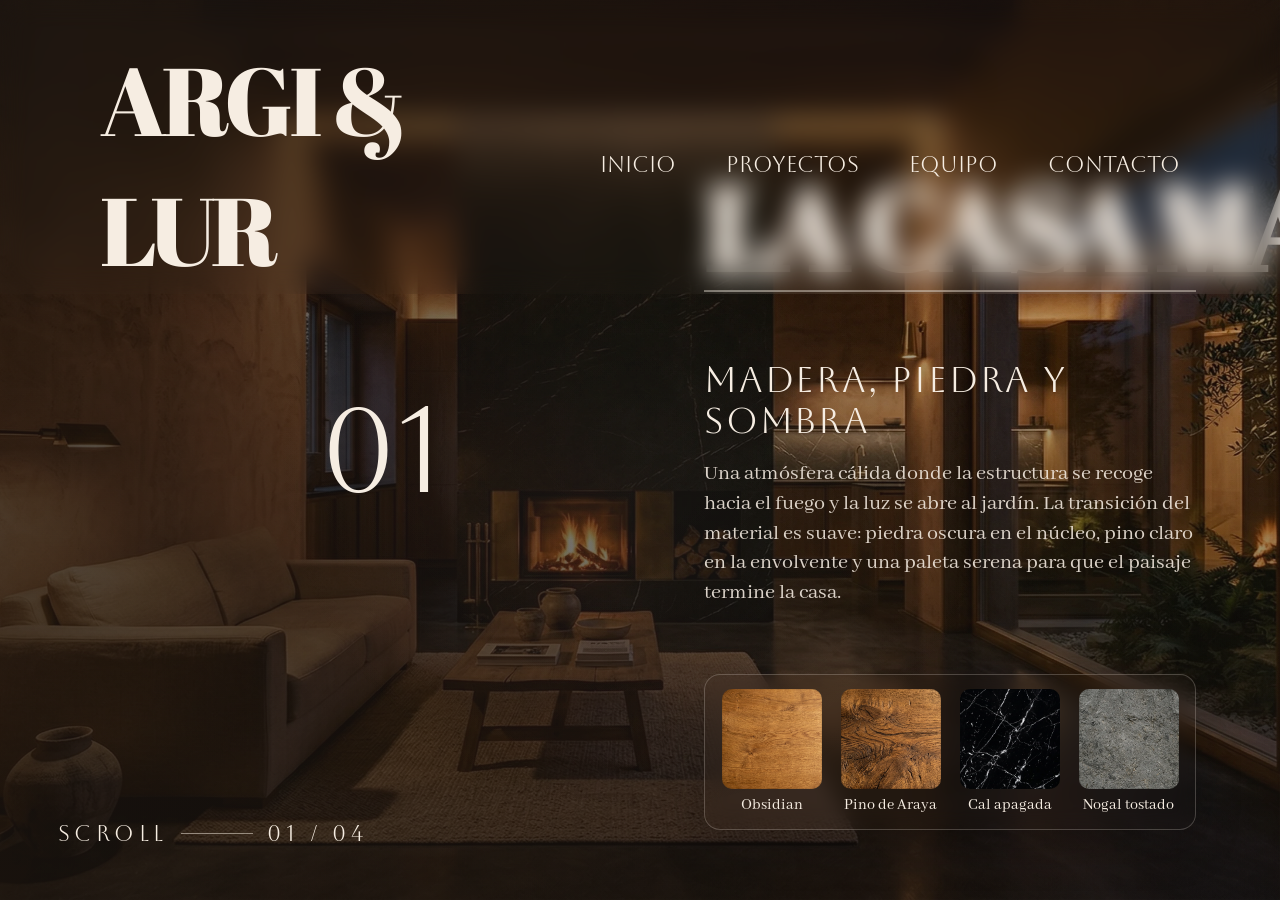
<file: index.html>
<!DOCTYPE html>
<html lang="es">
<head>
    <meta charset="UTF-8">
    <meta name="viewport" content="width=device-width, initial-scale=1.0">
    <title>Argi & Lur</title>
    <link rel="stylesheet" href="styles.css">
    <link rel="stylesheet" href="index.css">
</head>
<body class="bgray creamtxt">
<header class="header page-header flex jbetween acenter ph100 w100">
    <a href="index.html" class="brand h2_pc">ARGI & LUR</a>
    <nav class="page-nav flex pl100 gap50 navbartxt_pc" aria-label="Principal">
        <a href="index.html" class="page-nav__link">INICIO</a>
        <a href="proyectos.html" class="page-nav__link">PROYECTOS</a>
        <a href="equipo.html" class="page-nav__link">EQUIPO</a>
        <a href="contacto.html" class="page-nav__link">CONTACTO</a>
    </nav>

    <div class="hamburger" id="hamburger" aria-expanded="false">
        <span></span>
        <span></span>
        <span></span>
    </div>
</header>

<div class="mobile-nav" id="mobile-nav" aria-hidden="true">
    <nav class="mobile-nav__list" aria-label="Navegación móvil">
        <a href="index.html" class="mobile-nav__item">INICIO</a>
        <a href="proyectos.html" class="mobile-nav__item">PROYECTOS</a>
        <a href="equipo.html" class="mobile-nav__item">EQUIPO</a>
        <a href="contacto.html" class="mobile-nav__item">CONTACTO</a>
    </nav>
</div>

<main id="page-slider" class="page-slider" aria-live="polite">
    <div class="slider-hud navbartxt_pc">
        <span class="slider-hud__label">SCROLL</span>
        <span class="slider-hud__divider"></span>
        <span class="slider-hud__value">01 / 04</span>
    </div>

    <div class="slide-counter countertxt_pc flex row  " id="slide-counter">
        <span class="slide-counter__static">0</span><span id="slide-counter-face">1</span>
    </div>

    <article class="slide is-active" data-slide-title="La Casa Macasa" style="--slide-bg: url('RES/casa_noche.webp');">
        <div class="slide-visual"></div>
        <div class="slide-overlay"></div>
        <div class="slide-frame">

            <div class="slide-main">
                <div class="slide-headline">
                    <h1 class="slide-title nowrap">LA CASA MACASA</h1>
                    <span class="slide-rule"></span>
                </div>
            </div>

            <div class="slide-copy-block">
                <p class="slide-kicker h3_pc">MADERA, PIEDRA Y SOMBRA</p>
                <p class="slide-copy body2_pc">Una atmósfera cálida donde la estructura se recoge hacia el fuego y la luz se abre al jardín. La transición del material es suave: piedra oscura en el núcleo, pino claro en la envolvente y una paleta serena para que el paisaje termine la casa.</p>
            </div>

            <div class="slide-materials">
                <div class="material-card">
                    <span class="material-card__swatch" style="--material-image: url('RES/material6.webp');"></span>
                    <span class="material-card__label">Obsidian</span>
                </div>
                <div class="material-card">
                    <span class="material-card__swatch" style="--material-image: url('RES/material1.webp');"></span>
                    <span class="material-card__label">Pino de Araya</span>
                </div>
                <div class="material-card">
                    <span class="material-card__swatch" style="--material-image: url('RES/material4.webp');"></span>
                    <span class="material-card__label">Cal apagada</span>
                </div>
                <div class="material-card">
                    <span class="material-card__swatch" style="--material-image: url('RES/material3.webp');"></span>
                    <span class="material-card__label">Nogal tostado</span>
                </div>
            </div>
        </div>
    </article>

    <article class="slide" data-slide-title="Casa Araia" style="--slide-bg: url('RES/casa_dia.webp');">
        <div class="slide-visual"></div>
        <div class="slide-overlay"></div>
        <div class="slide-frame">

            <div class="slide-main">
                <div class="slide-headline">
                    <h1 class="slide-title nowrap">CASA ARAIA</h1>
                    <span class="slide-rule"></span>
                </div>
            </div>

            <div class="slide-copy-block">
                <p class="slide-kicker h3_pc">LUZ ABIERTA Y VETAS CLARAS</p>
                <p class="slide-copy body2_pc">Un interior más expuesto, pensado para que la luz de día dibuje toda la geometría. Los acabados suben de tono y la textura se vuelve más ligera para que el espacio gane respiración sin perder densidad material.</p>
            </div>

            <div class="slide-materials">
                <div class="material-card">
                    <span class="material-card__swatch" style="--material-image: url('RES/material1.webp');"></span>
                    <span class="material-card__label">Pino natural</span>
                </div>
                <div class="material-card">
                    <span class="material-card__swatch" style="--material-image: url('RES/material4.webp');"></span>
                    <span class="material-card__label">Yeso mineral</span>
                </div>
                <div class="material-card">
                    <span class="material-card__swatch" style="--material-image: url('RES/material2.webp');"></span>
                    <span class="material-card__label">Lino arena</span>
                </div>
                <div class="material-card">
                    <span class="material-card__swatch" style="--material-image: url('RES/material3.webp');"></span>
                    <span class="material-card__label">Roble medio</span>
                </div>
            </div>
        </div>
    </article>

    <article class="slide" data-slide-title="Casa Basoa" style="--slide-bg: url('RES/casa1.webp');">
        <div class="slide-visual"></div>
        <div class="slide-overlay"></div>
        <div class="slide-frame">

            <div class="slide-main">
                <div class="slide-headline">
                    <h1 class="slide-title nowrap">CASA BASOA</h1>
                    <span class="slide-rule"></span>
                </div>
            </div>

            <div class="slide-copy-block">
                <p class="slide-kicker h3_pc">NÚCLEO OSCURO Y PAISAJE LARGO</p>
                <p class="slide-copy body2_pc">Aquí el proyecto se comprime para enfatizar la secuencia. Un corazón más oscuro recoge el calor y el perímetro se despega para dejar pasar el bosque. La casa se lee como una pieza precisa, casi silenciosa.</p>
            </div>

            <div class="slide-materials">
                <div class="material-card">
                    <span class="material-card__swatch" style="--material-image: url('RES/material6.webp');"></span>
                    <span class="material-card__label">Piedra humo</span>
                </div>
                <div class="material-card">
                    <span class="material-card__swatch" style="--material-image: url('RES/material3.webp');"></span>
                    <span class="material-card__label">Nogal profundo</span>
                </div>
                <div class="material-card">
                    <span class="material-card__swatch" style="--material-image: url('RES/material2.webp');"></span>
                    <span class="material-card__label">Textil topo</span>
                </div>
                <div class="material-card">
                    <span class="material-card__swatch" style="--material-image: url('RES/material4.webp');"></span>
                    <span class="material-card__label">Travertino claro</span>
                </div>
            </div>
        </div>
    </article>

    <article class="slide" data-slide-title="Casa Luz" style="--slide-bg: url('RES/casa2.webp');">
        <div class="slide-visual"></div>
        <div class="slide-overlay"></div>
        <div class="slide-frame">

            <div class="slide-main">
                <div class="slide-headline">
                    <h1 class="slide-title nowrap">CASA LUZ</h1>
                    <span class="slide-rule"></span>
                </div>
            </div>

            <div class="slide-copy-block">
                <p class="slide-kicker h3_pc">PALETA SERENA, CONTORNO LIMPIO</p>
                <p class="slide-copy body2_pc">El último estado baja el contraste y deja que la envolvente respire. Superficies más suaves, madera seca y piedra templada para cerrar la colección con una casa que no necesita imponerse para quedarse en la memoria.</p>
            </div>

            <div class="slide-materials">
                <div class="material-card">
                    <span class="material-card__swatch" style="--material-image: url('RES/material4.webp');"></span>
                    <span class="material-card__label">Crema mate</span>
                </div>
                <div class="material-card">
                    <span class="material-card__swatch" style="--material-image: url('RES/material1.webp');"></span>
                    <span class="material-card__label">Pino seco</span>
                </div>
                <div class="material-card">
                    <span class="material-card__swatch" style="--material-image: url('RES/material2.webp');"></span>
                    <span class="material-card__label">Arena cálida</span>
                </div>
                <div class="material-card">
                    <span class="material-card__swatch" style="--material-image: url('RES/material6.webp');"></span>
                    <span class="material-card__label">Pizarra suave</span>
                </div>
            </div>
        </div>
    </article>
</main>

<script src="https://cdnjs.cloudflare.com/ajax/libs/gsap/3.12.7/gsap.min.js" crossorigin="anonymous" referrerpolicy="no-referrer"></script>
<script src="index.js"></script>
<script src="hamburger.js"></script>
</body>
</html>
</file>
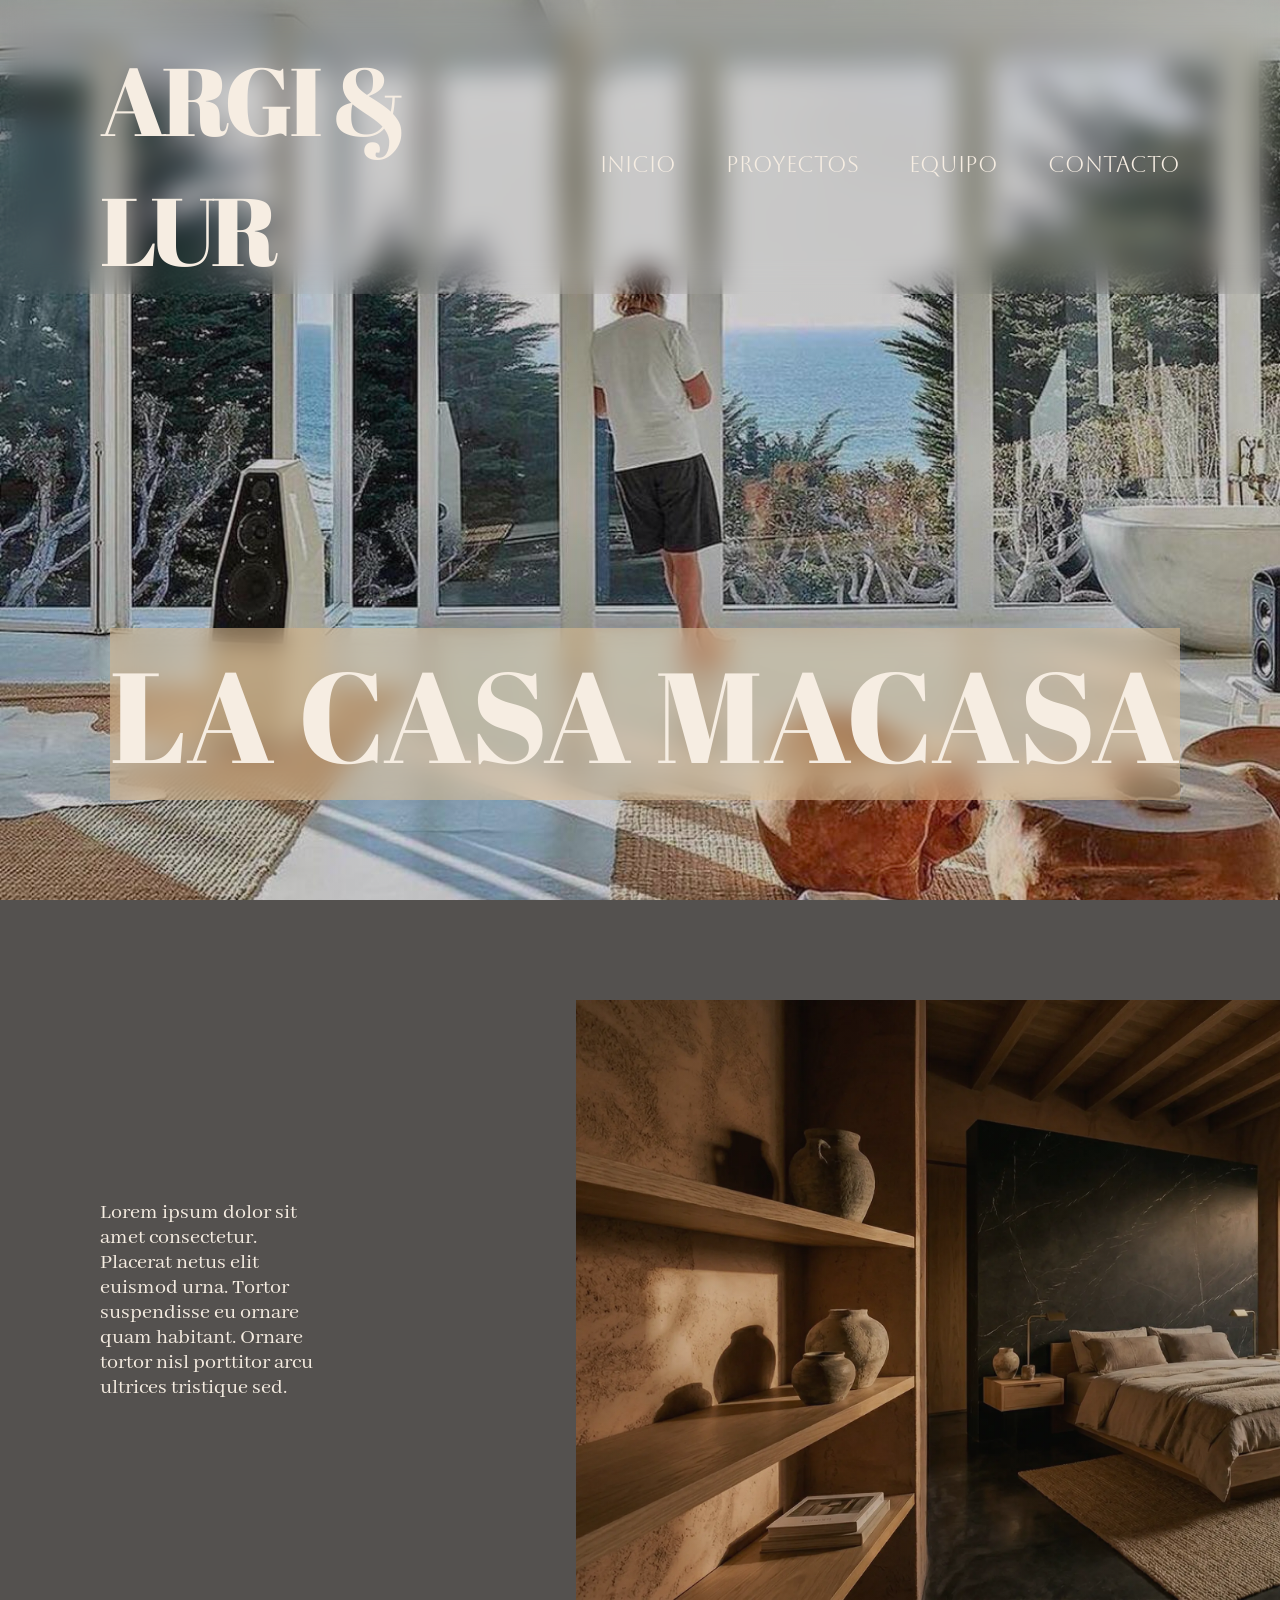
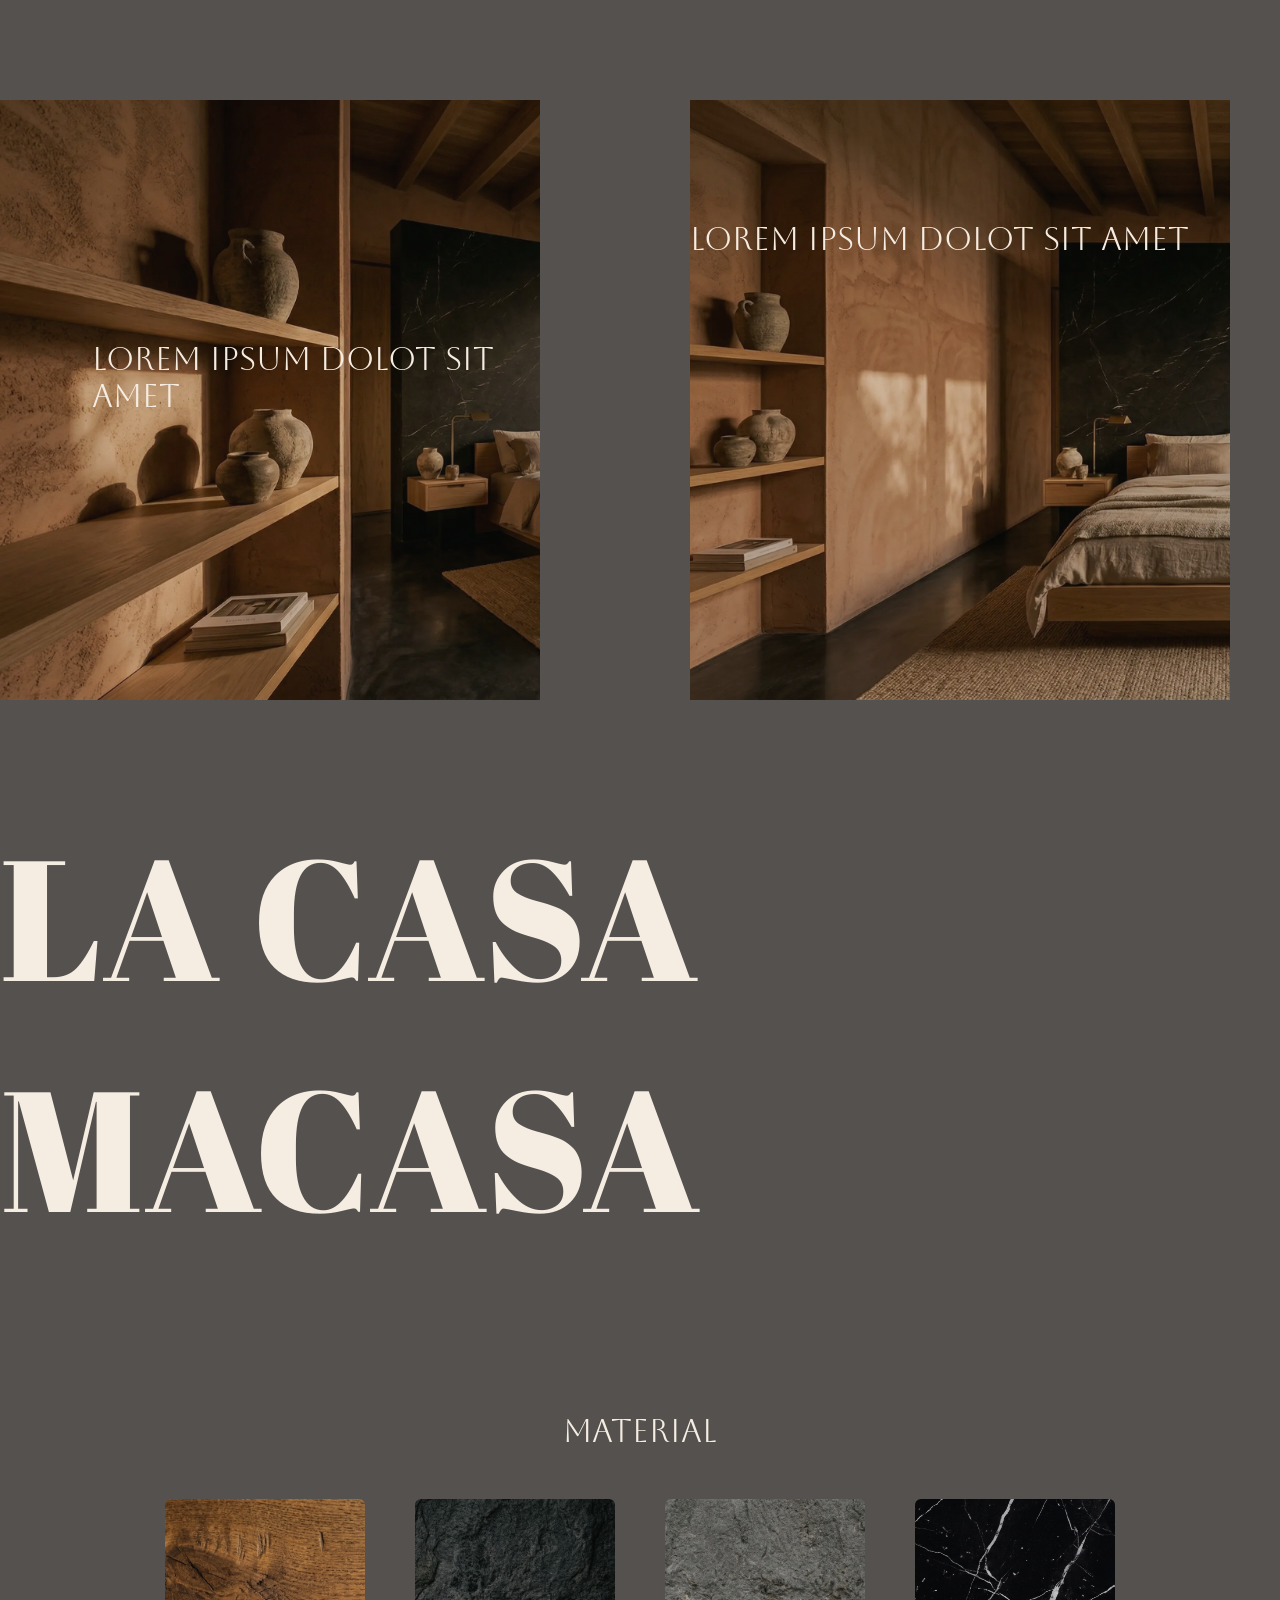
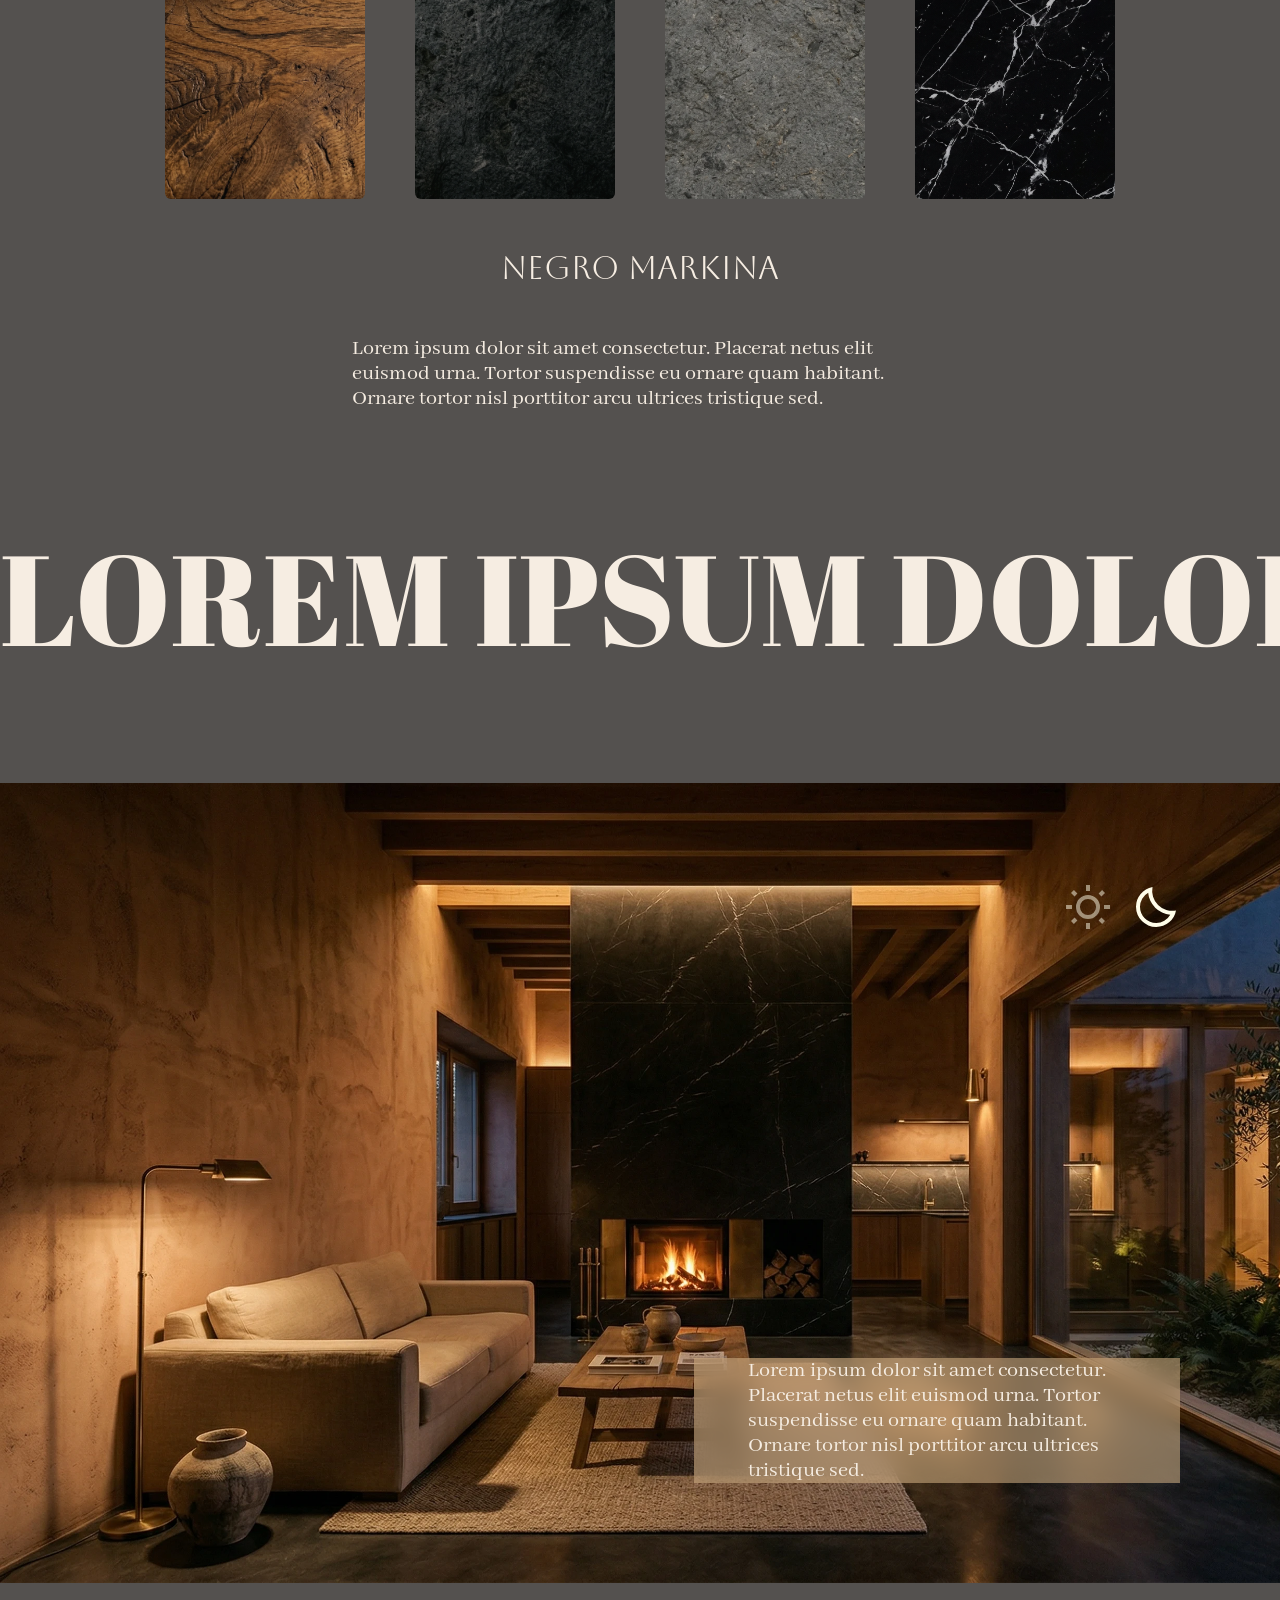
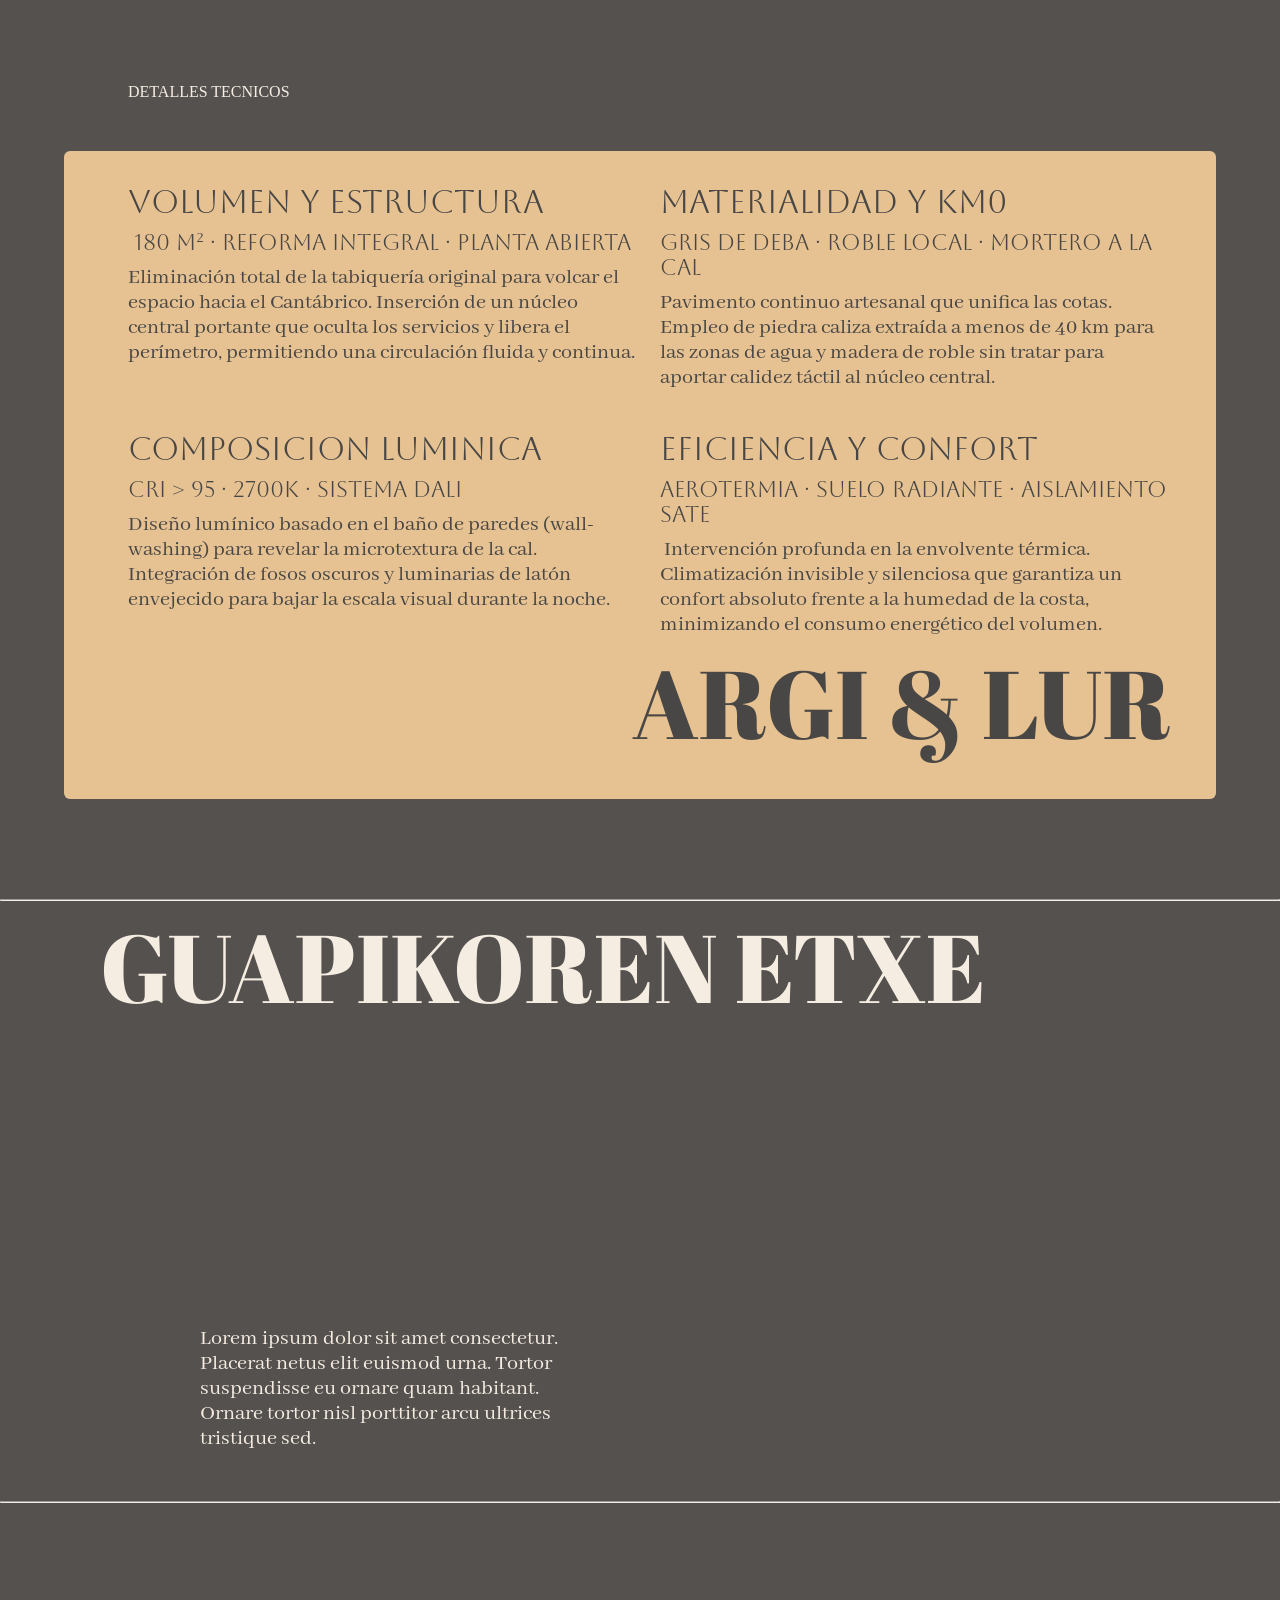
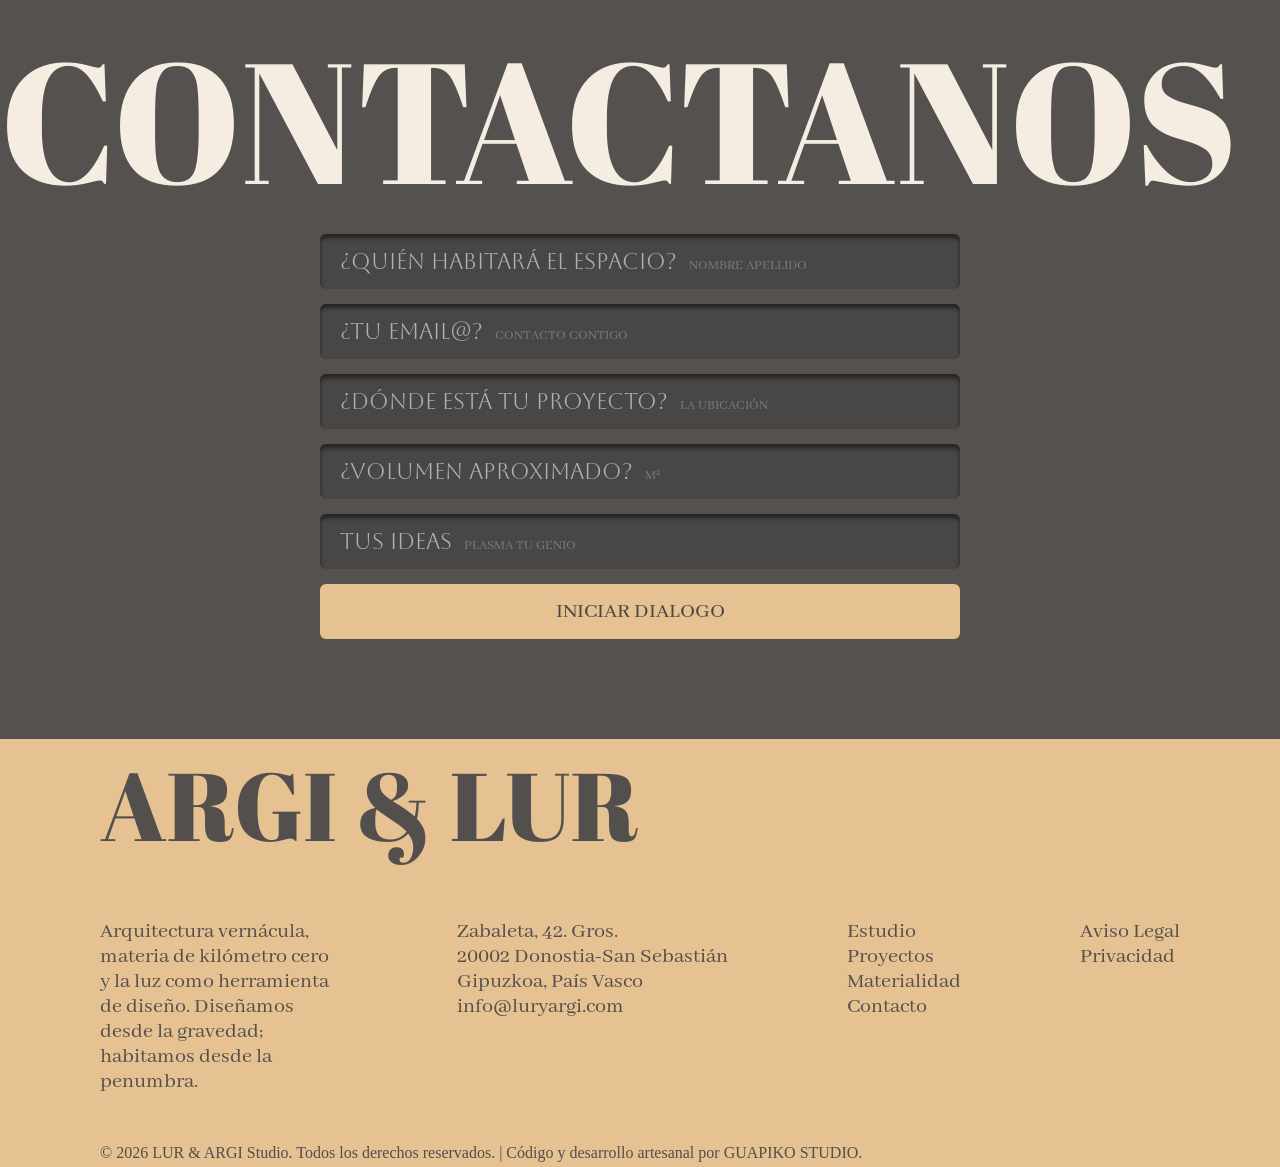
<file: casa.html>
<!DOCTYPE html>
<html lang="en">
<head>
    <meta charset="UTF-8">
    <meta name="viewport" content="width=device-width, initial-scale=1.0">
    <title>Document</title>
    <link rel="stylesheet" href="styles.css">
    <link rel="stylesheet" href="casa.css">
    <link href="https://fonts.googleapis.com/icon?family=Material+Icons" rel="stylesheet">

</head>
<body class="flex col bgray creamtxt gap100 noover">
<div class="bgmaterial"></div>

<header class="header page-header flex jbetween acenter ph100 w100">
    <a href="index.html" class="brand h2_pc">ARGI & LUR</a>
    <nav class="page-nav flex pl100 gap50 navbartxt_pc" aria-label="Principal">
        <a href="index.html" class="page-nav__link">INICIO</a>
        <a href="proyectos.html" class="page-nav__link">PROYECTOS</a>
        <a href="equipo.html" class="page-nav__link">EQUIPO</a>
        <a href="contacto.html" class="page-nav__link">CONTACTO</a>
    </nav>

    <div class="hamburger" id="hamburger" aria-expanded="false">
        <span></span>
        <span></span>
        <span></span>
    </div>
</header>

<div class="mobile-nav" id="mobile-nav" aria-hidden="true">
    <nav class="mobile-nav__list" aria-label="Navegación móvil">
        <a href="index.html" class="mobile-nav__item">INICIO</a>
        <a href="proyectos.html" class="mobile-nav__item">PROYECTOS</a>
        <a href="equipo.html" class="mobile-nav__item">EQUIPO</a>
        <a href="contacto.html" class="mobile-nav__item">CONTACTO</a>
    </nav>
</div>  
<section class="hero w100 h100vh flex col jend aend p100">
    <div class="h1_pc bgaccent2">LA CASA MACASA</div>
</section>
<section class ="noover flex col gap100">
<div class=" flex acenter jbetween " id="infoblock">
    <p class=" w25 pl100 body2_pc">Lorem ipsum dolor sit amet consectetur. Placerat netus elit euismod urna. Tortor suspendisse eu ornare quam habitant. Ornare tortor nisl porttitor arcu ultrices tristique sed. </p>
    <div class="casaimg1 w55 h600px"></div>
</div>
<div class="w130 flex gap50 relative w150 noover" >
    <div class=" flex jend h600px w100 gap150" id="galery">
        <div class="relative casaimg1 w33 h100"><span class="h3_pc left17 top40 absolute">LOREM IPSUM DOLOT SIT AMET</span></div>
        <div class="relative casaimg2 w33 h100"><span class="h3_pc left0 top20 absolute">LOREM IPSUM DOLOT SIT AMET</span></div>
        <div class="relative casaimg3 w33 h100"><span class="h3_pc left10 top60 absolute">LOREM IPSUM DOLOT SIT AMET</span></div>
    </div>
</div>
<div class="w100 noover">
    <p class="promotxt_pc">LA CASA MACASA</p>
</div>
</section>
<section class="flex col acenter jcenter mt50 gap50" id="mat-section">
    <div id="mat-preview"></div>
    <div class="h3_pc">MATERIAL</div>
    <div class="materials flex gap50 ph100 acenter jcenter">
        <div class="mat_card1"></div>
        <div class="mat_card2"></div>
        <div class="mat_card3"></div>
        <div class="mat_card4"></div>
    </div>
    <div class="h3_pc">NEGRO MARKINA</div>
    <div class="body2_pc w45 mattxt">Lorem ipsum dolor sit amet consectetur. Placerat netus elit euismod urna. Tortor suspendisse eu ornare quam habitant. Ornare tortor nisl porttitor arcu ultrices tristique sed. </div>
</section>
<p class="h1_pc nowrap noover">LOREM IPSUM DOLOR SIT AMET</p>
<section class="dia_noche">
<div>
    <div class="w100 relative noover h800px">
        <div class="diaimg absolute top0 left0 w100 h100 dianoche" ></div>
        <div class="nocheimg absolute top0 left0 w100 h100 dianoche" id="noche-layer"></div>
        <div class="absolute top0 left0 w100 h100 flex col jbetween aend p100">
            <div class="flex gap20">
                <img src="RES/day.svg" alt="Día" class="icono dn-btn" id="btn-dia" style="cursor:pointer;">
                <img src="RES/Night.svg" alt="Noche" class="icono dn-btn" id="btn-noche" style="cursor:pointer;">
            </div>
            <div class="bgaccent2 body2_pc ph10p selfend w45" id="diatxt">Lorem ipsum dolor sit amet consectetur. Placerat netus elit euismod urna. Tortor suspendisse eu ornare quam habitant. Ornare tortor nisl porttitor arcu ultrices tristique sed. </div>
        </div>
    </div>
</div>
</section>
<section class="detalles_tecnicos flex col acenter gap50">
    <div class="w80"> DETALLES TECNICOS</div>
    <div class="flex col selfcenter ">
        <div class="grid  ph10p pv5p mh10 bgaccent br6 graytxt" >
            <div class="flex col gap10" >
                <p class="h3_pc">VOLUMEN Y ESTRUCTURA</p>
                <p class="h4_pc"> 180 m² · REFORMA INTEGRAL · PLANTA ABIERTA</p>
                <p class="body2_pc">Eliminación total de la tabiquería original para volcar el espacio hacia el Cantábrico. Inserción de un núcleo central portante que oculta los servicios y libera el perímetro, permitiendo una circulación fluida y continua.</p>
            </div>
            <div class="flex col gap10">
                <p class="h3_pc">MATERIALIDAD Y KM0</p>
                <p class="h4_pc">GRIS DE DEBA · ROBLE LOCAL · MORTERO A LA CAL</p>
                <p class="body2_pc">Pavimento continuo artesanal que unifica las cotas. Empleo de piedra caliza extraída a menos de 40 km para las zonas de agua y madera de roble sin tratar para aportar calidez táctil al núcleo central.</p>
            </div>
            <div class="flex col gap10">
                <p class="h3_pc">COMPOSICION LUMINICA</p>
                <p class="h4_pc">CRI > 95 · 2700K · SISTEMA DALI</p>
                <p class="body2_pc">Diseño lumínico basado en el baño de paredes (wall-washing) para revelar la microtextura de la cal. Integración de fosos oscuros y luminarias de latón envejecido para bajar la escala visual durante la noche.</p>
            </div>
            <div class="flex col gap10">
                <p class="h3_pc">EFICIENCIA Y CONFORT</p>
                <p class="h4_pc">AEROTERMIA · SUELO RADIANTE · AISLAMIENTO SATE</p>
                <p class="body2_pc"> Intervención profunda en la envolvente térmica. Climatización invisible y silenciosa que garantiza un confort absoluto frente a la humedad de la costa, minimizando el consumo energético del volumen.</p>
            </div>
            <p class="taright h2_pc">ARGI & LUR</p>
        </div>
    </div>
</section>

<section class="next_house noover">
    <hr>
    <a href="#" class="ph100 next_houseimg w100 h600px flex col jbetween relative ">
        <p class="flex h2_pc">GUAPIKOREN ETXE</p>
        <p class="flex body2_pc w45 p50 ph100">Lorem ipsum dolor sit amet consectetur. Placerat netus elit euismod urna. Tortor suspendisse eu ornare quam habitant. Ornare tortor nisl porttitor arcu ultrices tristique sed. </p>
    </a>
    <hr>
</section>

<section class="contactanos">
        <p class="promotxt_pc">CONTACTANOS</p>
        <div class="flex col acenter">
            <div class="input">
                <input type="text" class="real-input" placeholder=" ">
                <div class="custom-placeholder">
                    <span class="main-text">¿QUIÉN HABITARÁ EL ESPACIO?</span>
                    <span class="sub-text">NOMBRE APELLIDO</span>
                </div>
            </div>
            <div class="input">
                <input type="email" class="real-input" placeholder=" ">
                <div class="custom-placeholder">
                    <span class="main-text">¿TU EMAIL@?</span>
                    <span class="sub-text">CONTACTO CONTIGO</span>
                </div>
            </div>
            <div class="input">
                <input type="text" class="real-input" placeholder=" ">
                <div class="custom-placeholder">
                    <span class="main-text">¿DÓNDE ESTÁ TU PROYECTO?</span>
                    <span class="sub-text">LA UBICACIÓN</span>
                </div>
            </div>
            <div class="input">
                <input type="text" class="real-input" placeholder=" ">
                <div class="custom-placeholder">
                    <span class="main-text">¿VOLUMEN APROXIMADO?</span>
                    <span class="sub-text">m²</span>
                </div>
            </div>
            <div class="input">
                <input type="text" class="real-input" placeholder=" ">
                <div class="custom-placeholder">
                    <span class="main-text">TUS IDEAS</span>
                    <span class="sub-text">PLASMA TU GENIO</span>
                </div>
            </div>
            <button>INICIAR DIALOGO</button>
        </div>

</section>

<section class="footer flex col gap50 ph100">
    <p class="h2_pc">ARGI & LUR</p>
    <div class="flex body2_pc jbetween gap100 footer-body">
        <div class="w22 ">
            <p>Arquitectura vernácula, materia de kilómetro cero y la luz como herramienta de diseño. Diseñamos desde la gravedad; habitamos desde la penumbra.</p>
        </div>
        <div>
            <p>Zabaleta, 42. Gros.</p>
            <p>20002 Donostia-San Sebastián</p>
            <p>Gipuzkoa, País Vasco</p>
            <p>info@luryargi.com</p>
        </div>
        <div class="flex col">
            <a href="">Estudio</a>
            <a href="">Proyectos</a>
            <a href="">Materialidad</a>
            <a href="">Contacto</a>
        </div>
        <div class="flex col">
            <a href="">Aviso Legal</a>
            <a href="">Privacidad</a>
        </div>
    </div>
    <div>
        <p>© 2026 LUR & ARGI Studio. Todos los derechos reservados. | Código y desarrollo artesanal por GUAPIKO STUDIO.</p>
    </div>

</section>

<script>
    const matPreview = document.getElementById('mat-preview');
    const matCards = document.querySelectorAll('.mat_card1, .mat_card2, .mat_card3, .mat_card4');

    matCards.forEach(card => {
        card.addEventListener('mouseenter', () => {
            const img = getComputedStyle(card).backgroundImage;
            matPreview.style.backgroundImage = img;
            matPreview.style.opacity = '0.1';
        });
        card.addEventListener('mouseleave', () => {
            matPreview.style.opacity = '0';
        });
    });

    const nocheLayer = document.getElementById('noche-layer');
    const btnDia = document.getElementById('btn-dia');
    const btnNoche = document.getElementById('btn-noche');

    let currentMode = 'noche';
    let autoTimer = null;

    function setMode(mode) {
        currentMode = mode;
        if (mode === 'dia') {
            nocheLayer.style.opacity = '0';
            btnDia.classList.remove('dn-inactive');
            btnNoche.classList.add('dn-inactive');
        } else {
            nocheLayer.style.opacity = '1';
            btnNoche.classList.remove('dn-inactive');
            btnDia.classList.add('dn-inactive');
        }
    }

    function startAutoTimer() {
        clearInterval(autoTimer);
        autoTimer = setInterval(() => {
            setMode(currentMode === 'noche' ? 'dia' : 'noche');
        }, 5000);
    }

    btnDia.addEventListener('click', () => { setMode('dia'); startAutoTimer(); });
    btnNoche.addEventListener('click', () => { setMode('noche'); startAutoTimer(); });

    setMode('noche');
    startAutoTimer();
</script>
    
<script src="hamburger.js"></script>
</body>
</html>
</file>
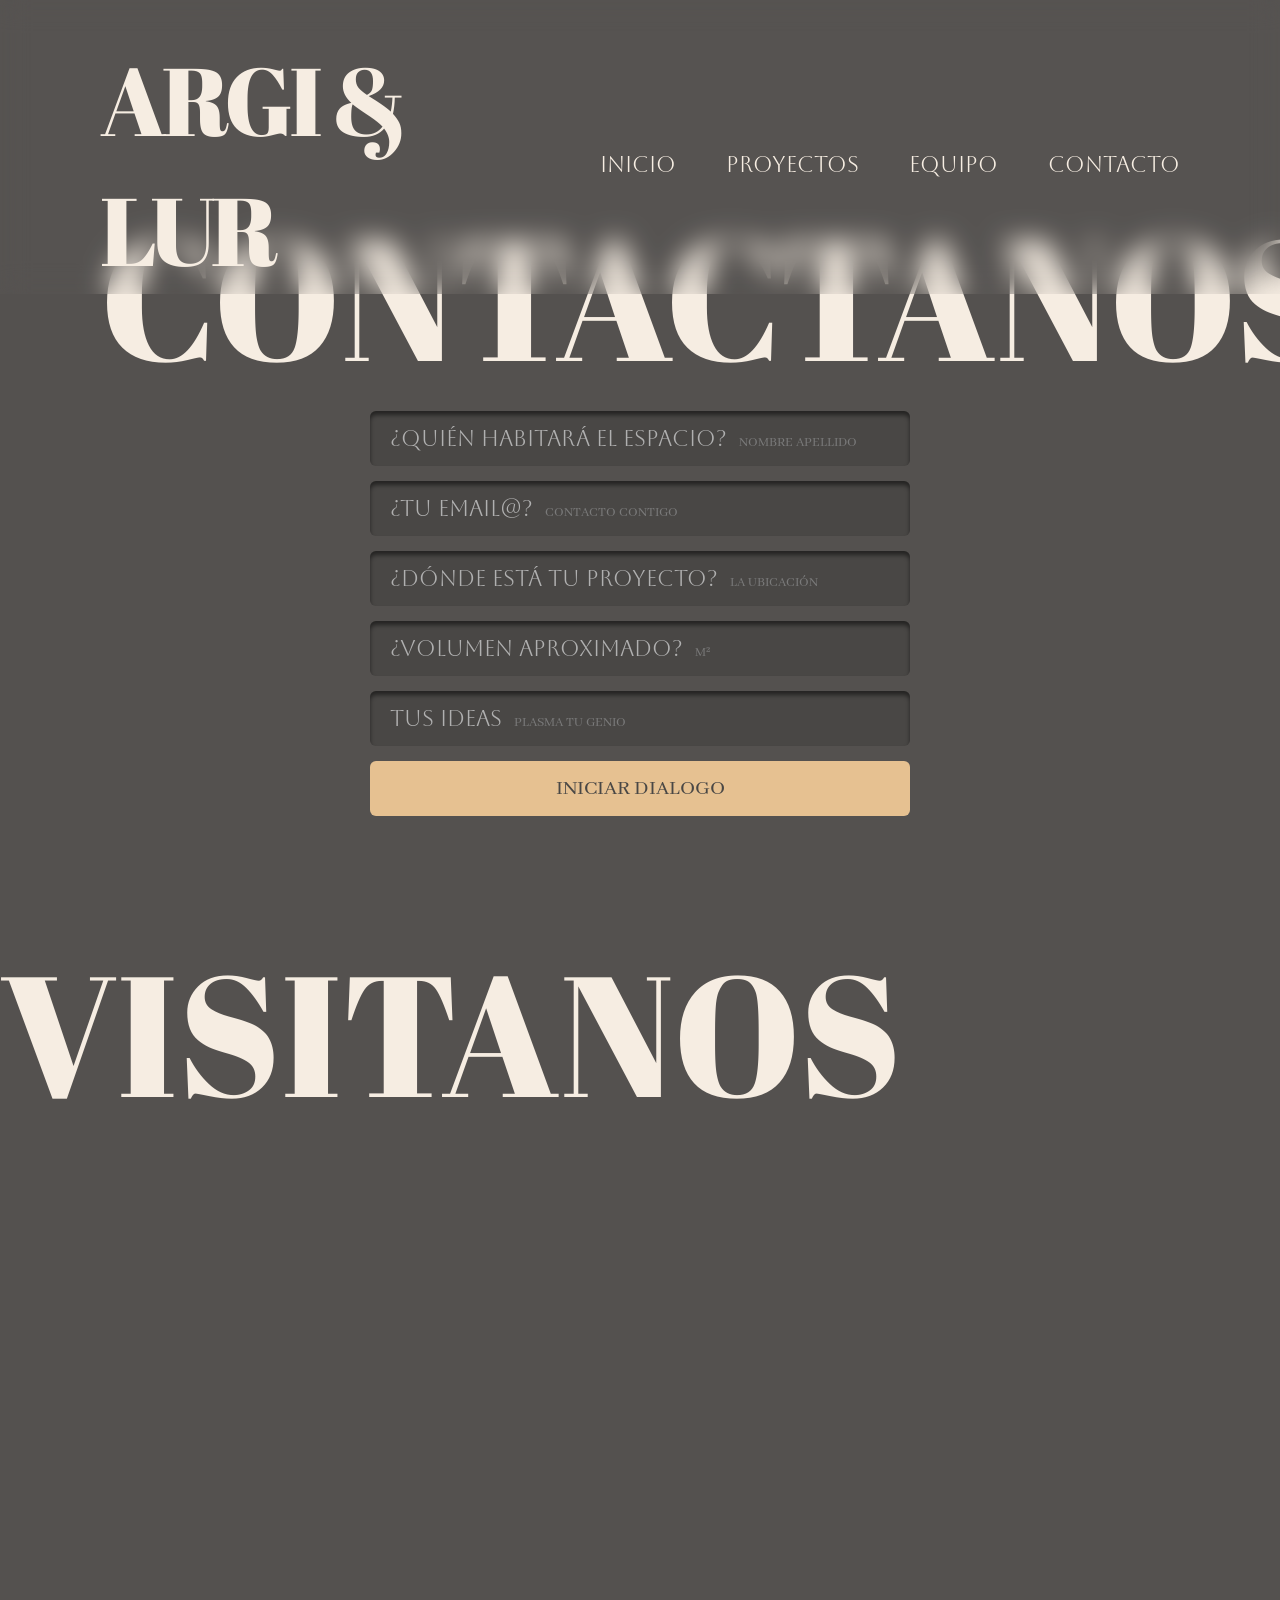
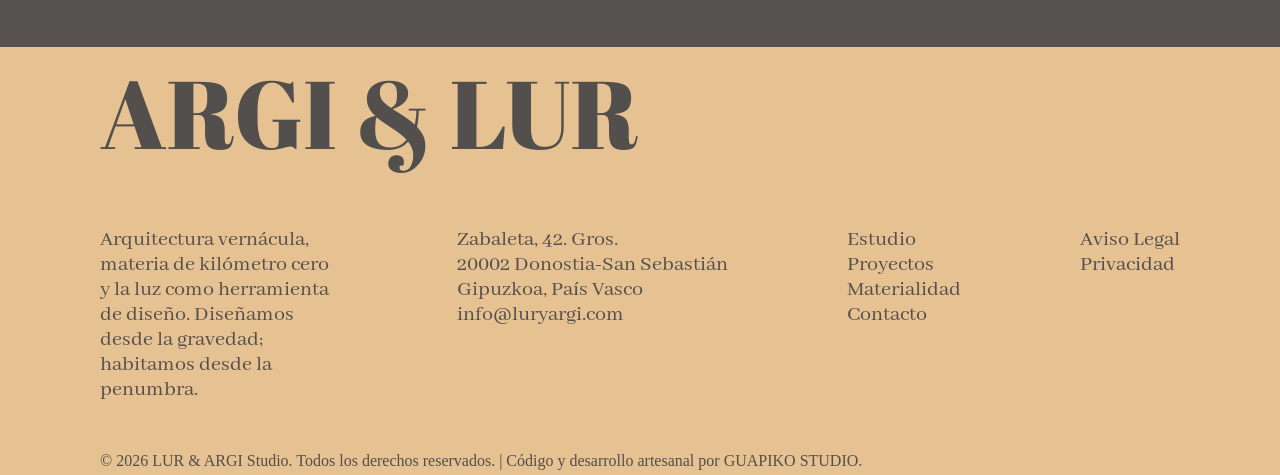
<file: contacto.html>
<!DOCTYPE html>
<html lang="es">
<head>
    <meta charset="UTF-8">
    <meta name="viewport" content="width=device-width, initial-scale=1.0">
    <title>Contacto — Argi & Lur</title>
    <link rel="stylesheet" href="styles.css">
    <link rel="stylesheet" href="contacto.css">
</head>
<body class="bgray creamtxt flex col">

<header class="header page-header flex jbetween acenter ph100 w100">
    <a href="index.html" class="brand h2_pc">ARGI & LUR</a>
    <nav class="page-nav flex pl100 gap50 navbartxt_pc" aria-label="Principal">
        <a href="index.html" class="page-nav__link">INICIO</a>
        <a href="proyectos.html" class="page-nav__link">PROYECTOS</a>
        <a href="equipo.html" class="page-nav__link">EQUIPO</a>
        <a href="contacto.html" class="page-nav__link">CONTACTO</a>
    </nav>
    <div class="hamburger" id="hamburger" aria-expanded="false">
        <span></span>
        <span></span>
        <span></span>
    </div>
</header>

<div class="mobile-nav" id="mobile-nav" aria-hidden="true">
    <nav class="mobile-nav__list" aria-label="Navegación móvil">
        <a href="index.html" class="mobile-nav__item">INICIO</a>
        <a href="proyectos.html" class="mobile-nav__item">PROYECTOS</a>
        <a href="equipo.html" class="mobile-nav__item">EQUIPO</a>
        <a href="contacto.html" class="mobile-nav__item">CONTACTO</a>
    </nav>
</div>

<section class="contactanos">
    <p class="promotxt_pc">CONTACTANOS</p>
    <div class="flex col acenter">
        <div class="input">
            <input type="text" class="real-input" placeholder=" ">
            <div class="custom-placeholder">
                <span class="main-text">¿QUIÉN HABITARÁ EL ESPACIO?</span>
                <span class="sub-text">NOMBRE APELLIDO</span>
            </div>
        </div>
        <div class="input">
            <input type="email" class="real-input" placeholder=" ">
            <div class="custom-placeholder">
                <span class="main-text">¿TU EMAIL@?</span>
                <span class="sub-text">CONTACTO CONTIGO</span>
            </div>
        </div>
        <div class="input">
            <input type="text" class="real-input" placeholder=" ">
            <div class="custom-placeholder">
                <span class="main-text">¿DÓNDE ESTÁ TU PROYECTO?</span>
                <span class="sub-text">LA UBICACIÓN</span>
            </div>
        </div>
        <div class="input">
            <input type="text" class="real-input" placeholder=" ">
            <div class="custom-placeholder">
                <span class="main-text">¿VOLUMEN APROXIMADO?</span>
                <span class="sub-text">m²</span>
            </div>
        </div>
        <div class="input">
            <input type="text" class="real-input" placeholder=" ">
            <div class="custom-placeholder">
                <span class="main-text">TUS IDEAS</span>
                <span class="sub-text">PLASMA TU GENIO</span>
            </div>
        </div>
        <button>INICIAR DIALOGO</button>
    </div>
</section>

<section class="visitanos">
    <p class="promotxt_pc nowrap noover">VISITANOS</p>
    <div class="map-wrapper">
        <iframe
            src="https://www.google.com/maps/embed?pb=!1m18!1m12!1m3!1d2904.2!2d-1.9826!3d43.3183!2m3!1f0!2f0!3f0!3m2!1i1024!2i768!4f13.1!3m3!1m2!1s0xd51afa2b3e9b391%3A0x4f2b2b2b2b2b2b2b!2sPaseo%20de%20la%20Zurriola%2C%20Donostia%2C%20Gipuzkoa!5e0!3m2!1ses!2ses!4v1714218000000!5m2!1ses!2ses"
            width="100%"
            height="100%"
            style="border:0; filter: grayscale(30%) contrast(1.05);"
            allowfullscreen=""
            loading="lazy"
            referrerpolicy="no-referrer-when-downgrade"
            title="Plaza Cataluña, Donostia-San Sebastián">
        </iframe>
    </div>
</section>

<section class="footer flex col gap50 ph100">
    <p class="h2_pc">ARGI & LUR</p>
    <div class="flex body2_pc jbetween gap100 footer-body">
        <div class="w22">
            <p>Arquitectura vernácula, materia de kilómetro cero y la luz como herramienta de diseño. Diseñamos desde la gravedad; habitamos desde la penumbra.</p>
        </div>
        <div>
            <p>Zabaleta, 42. Gros.</p>
            <p>20002 Donostia-San Sebastián</p>
            <p>Gipuzkoa, País Vasco</p>
            <p>info@luryargi.com</p>
        </div>
        <div class="flex col">
            <a href="index.html">Estudio</a>
            <a href="proyectos.html">Proyectos</a>
            <a href="#">Materialidad</a>
            <a href="contacto.html">Contacto</a>
        </div>
        <div class="flex col">
            <a href="#">Aviso Legal</a>
            <a href="#">Privacidad</a>
        </div>
    </div>
    <div>
        <p>© 2026 LUR & ARGI Studio. Todos los derechos reservados. | Código y desarrollo artesanal por GUAPIKO STUDIO.</p>
    </div>
</section>

<script src="hamburger.js"></script>
</body>
</html>
</file>
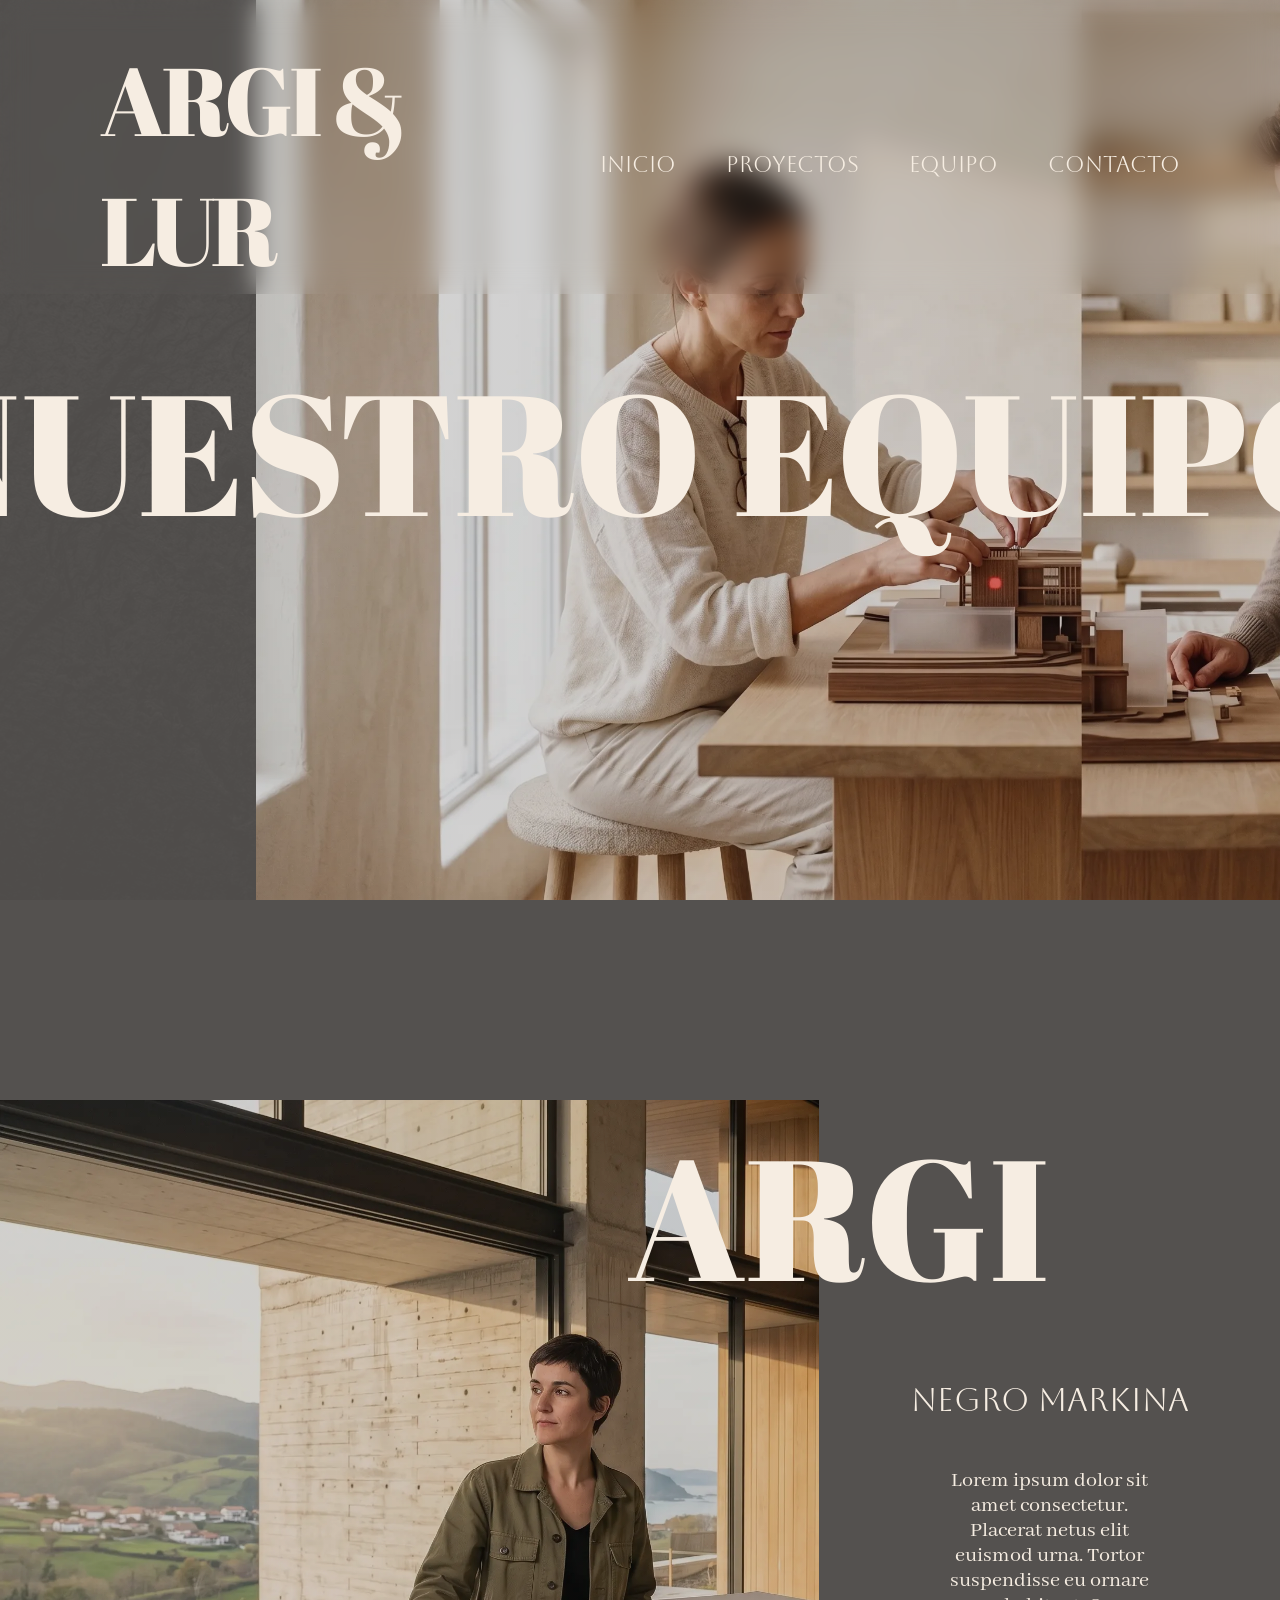
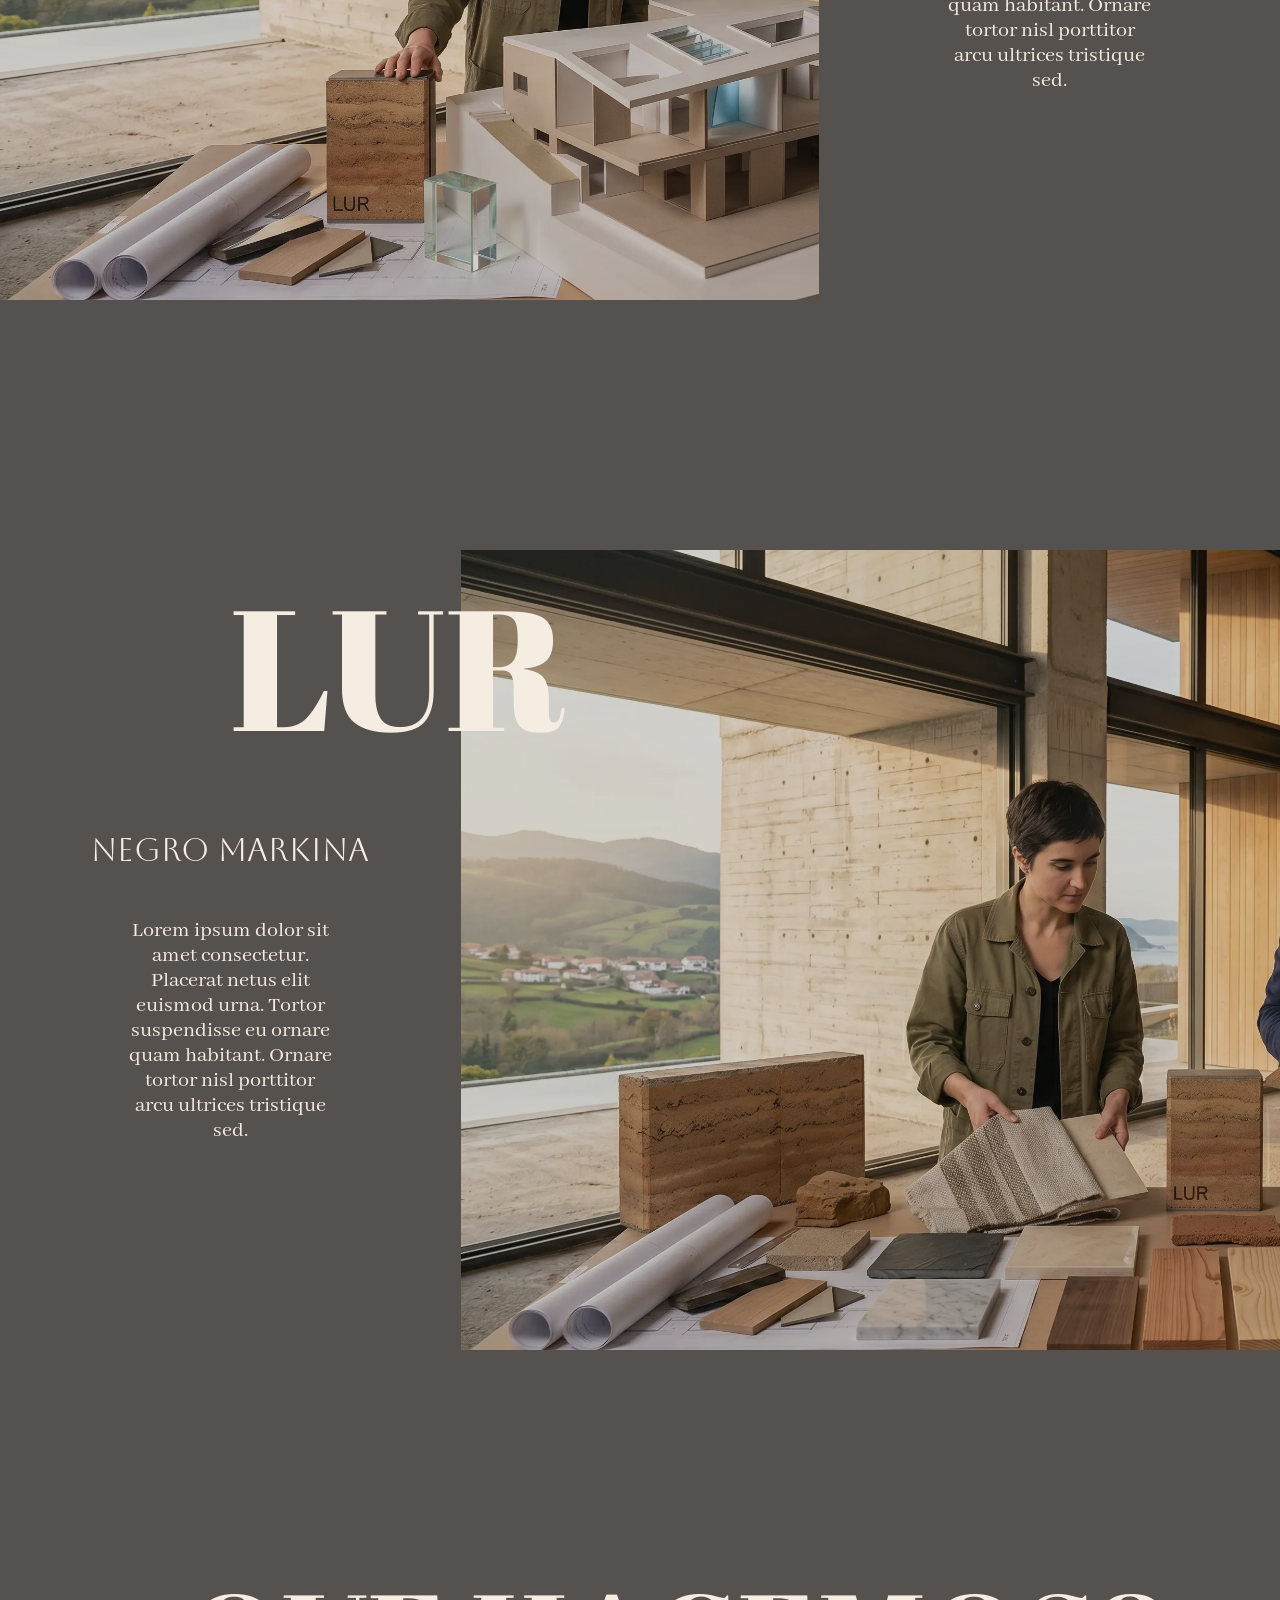
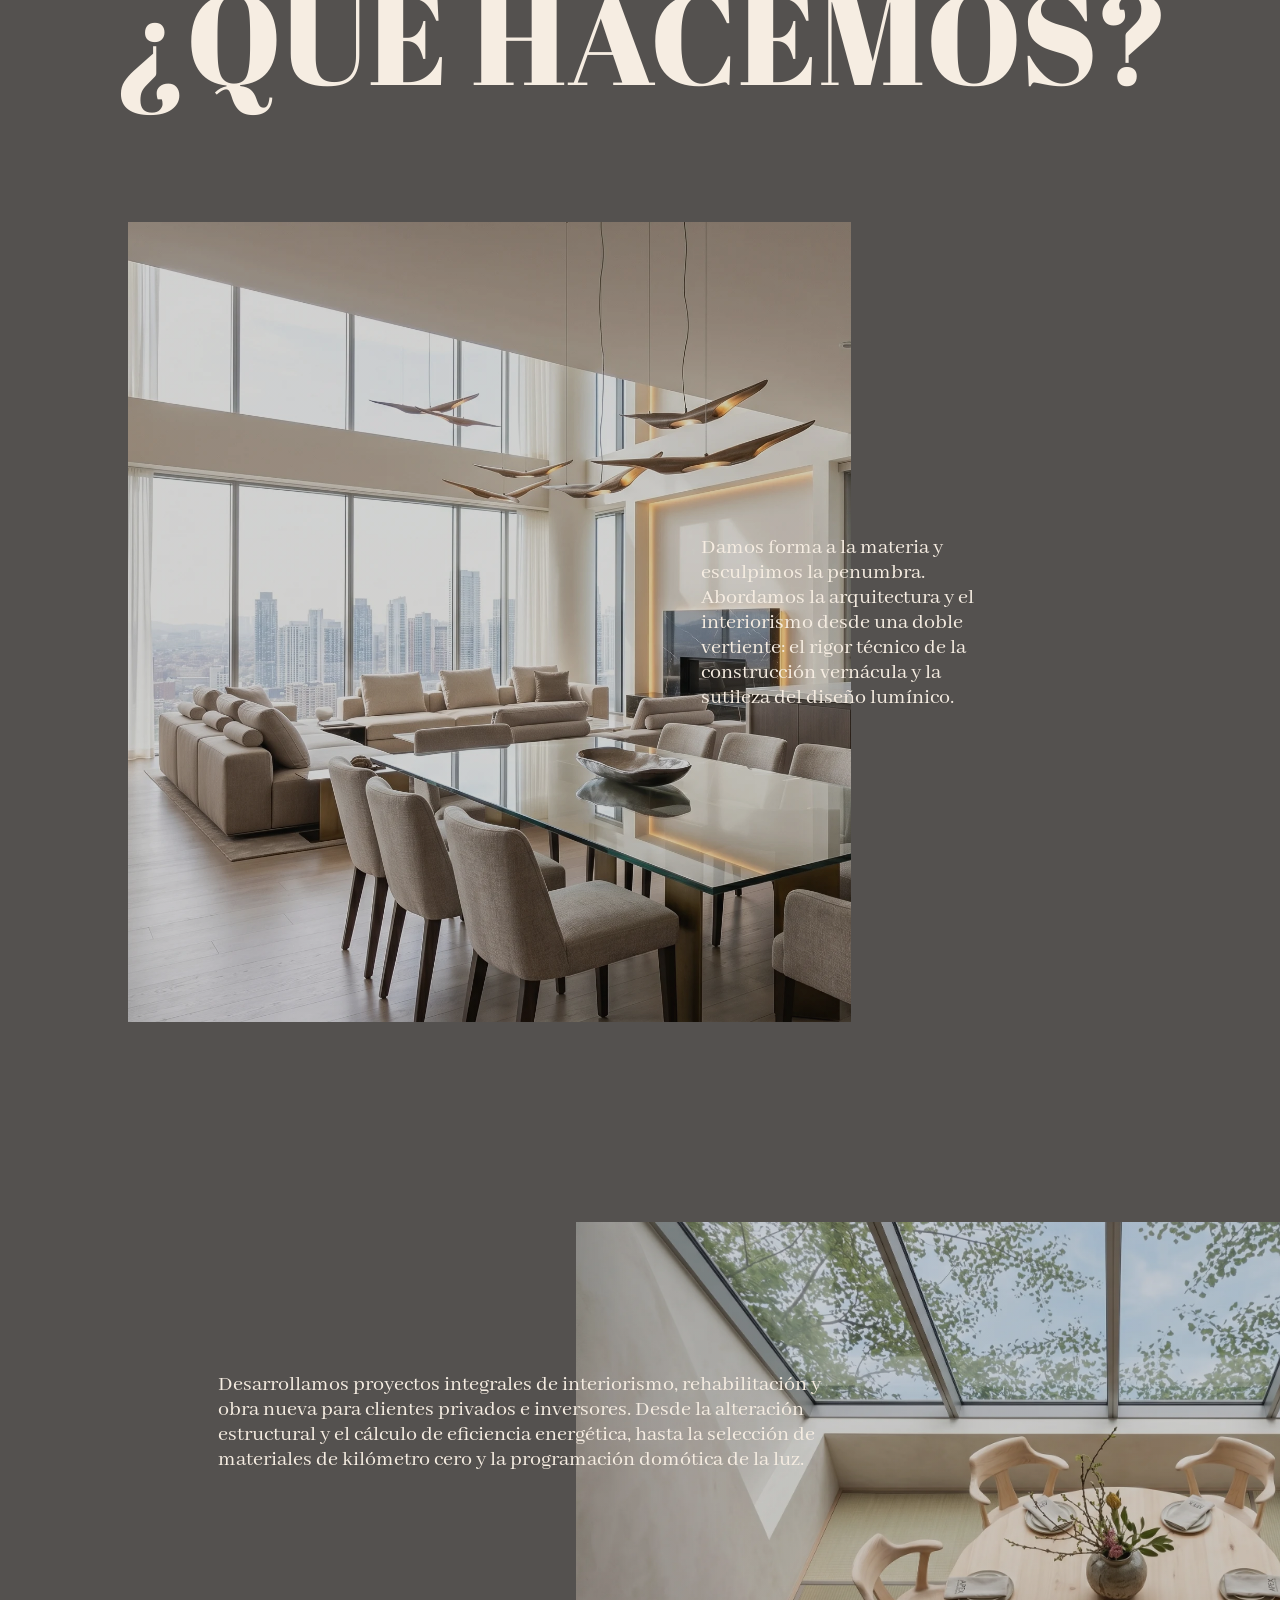
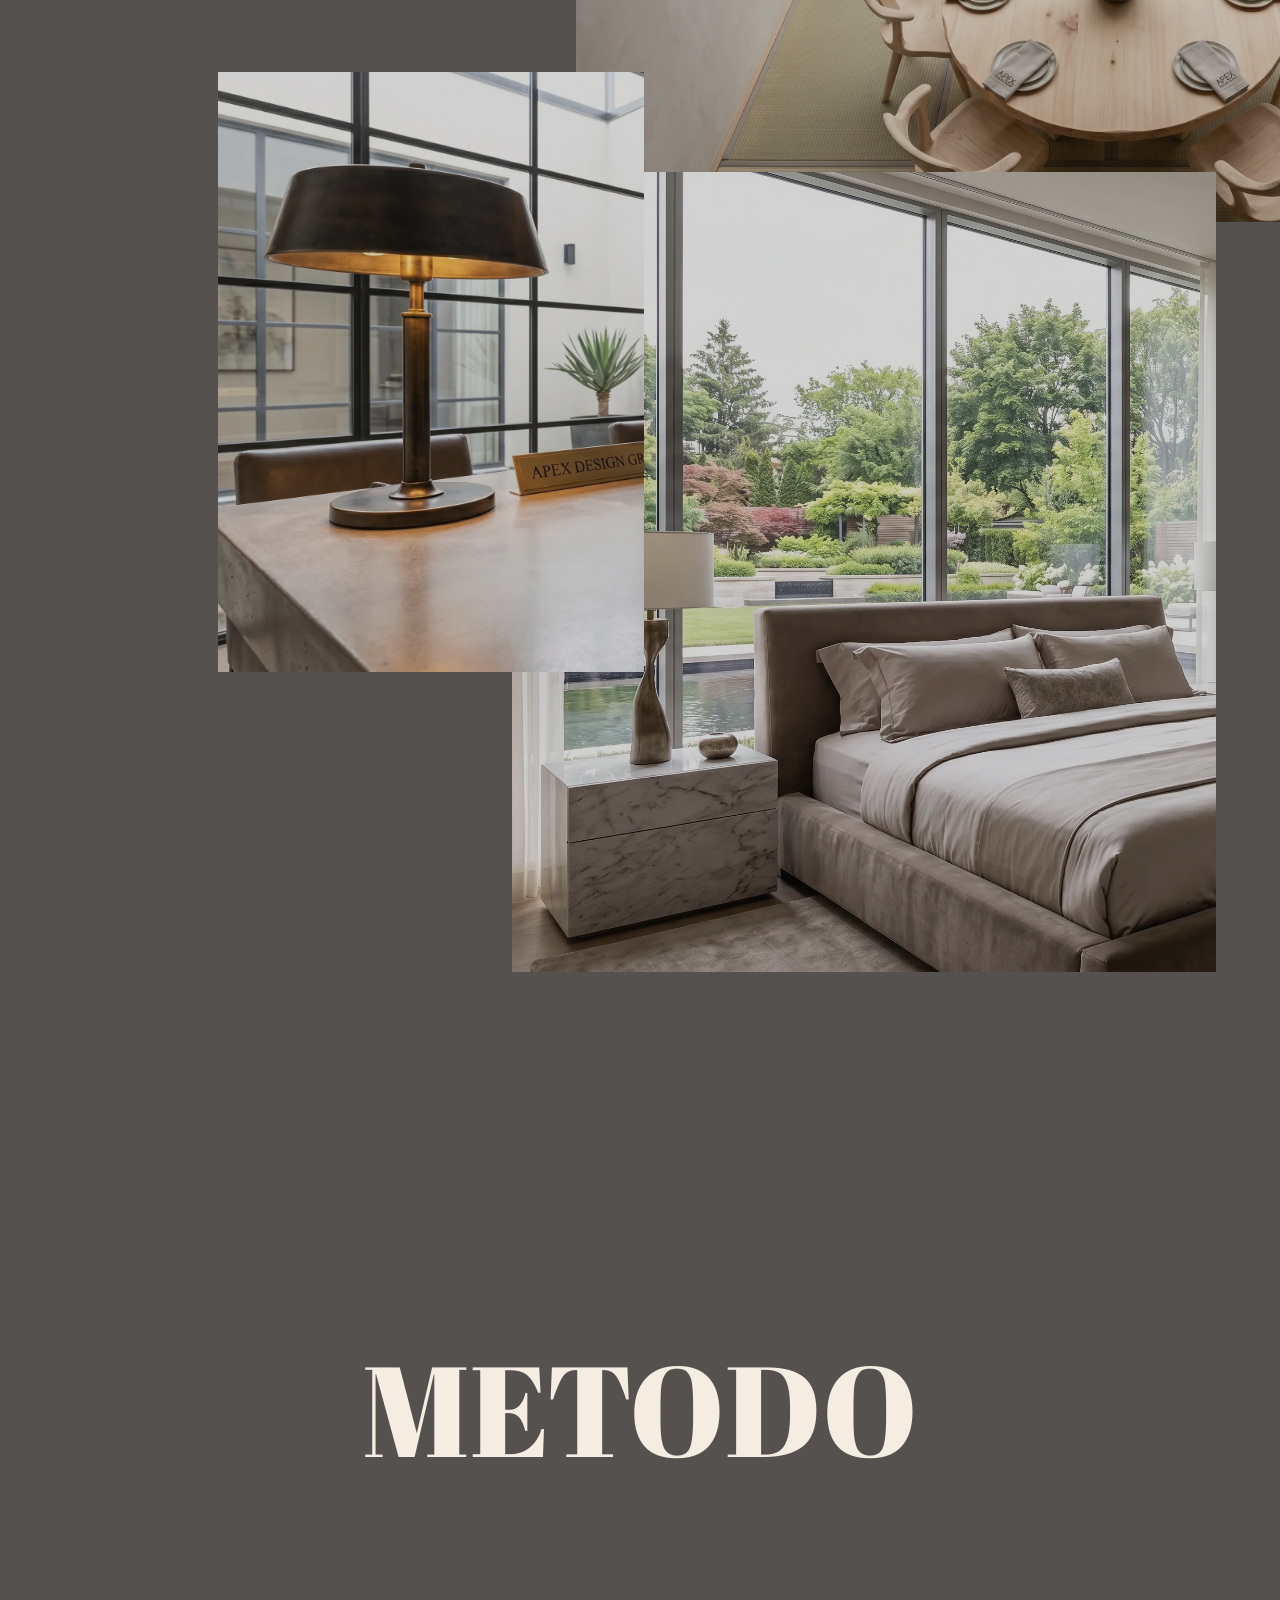
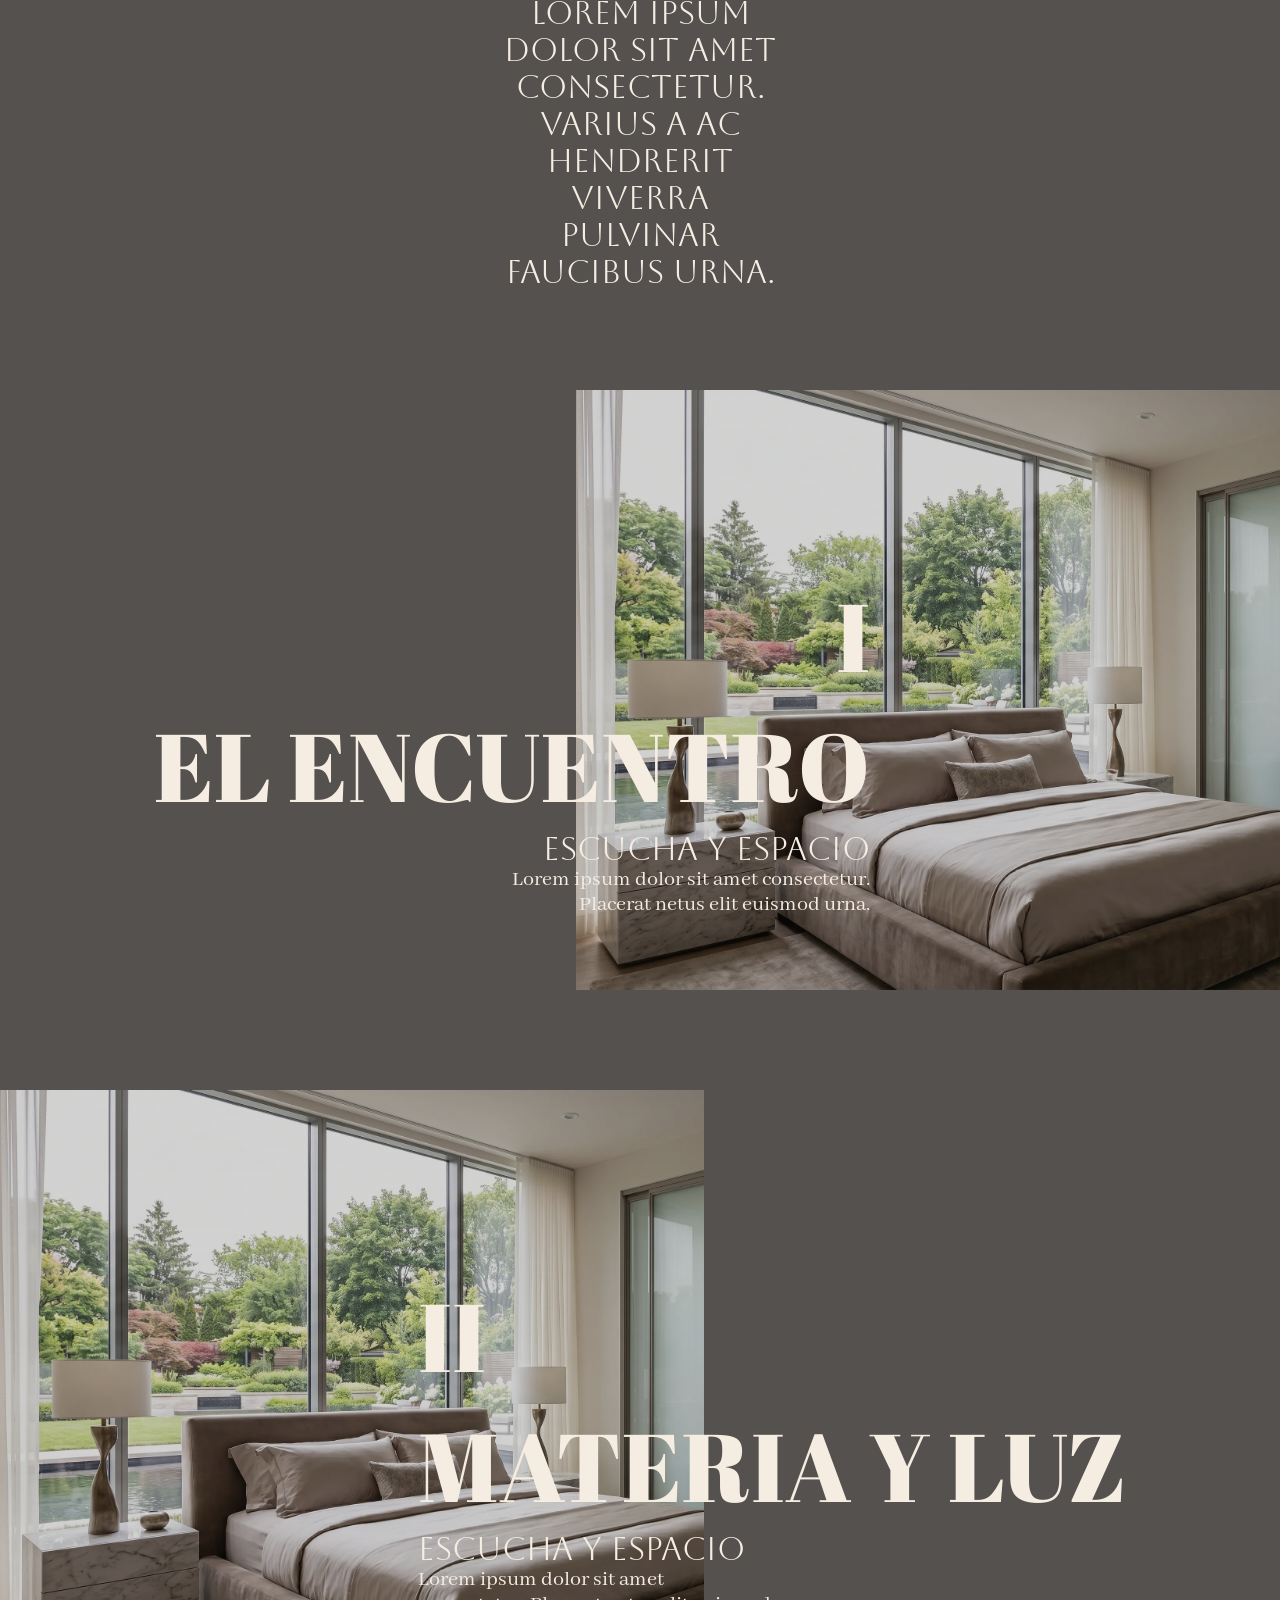
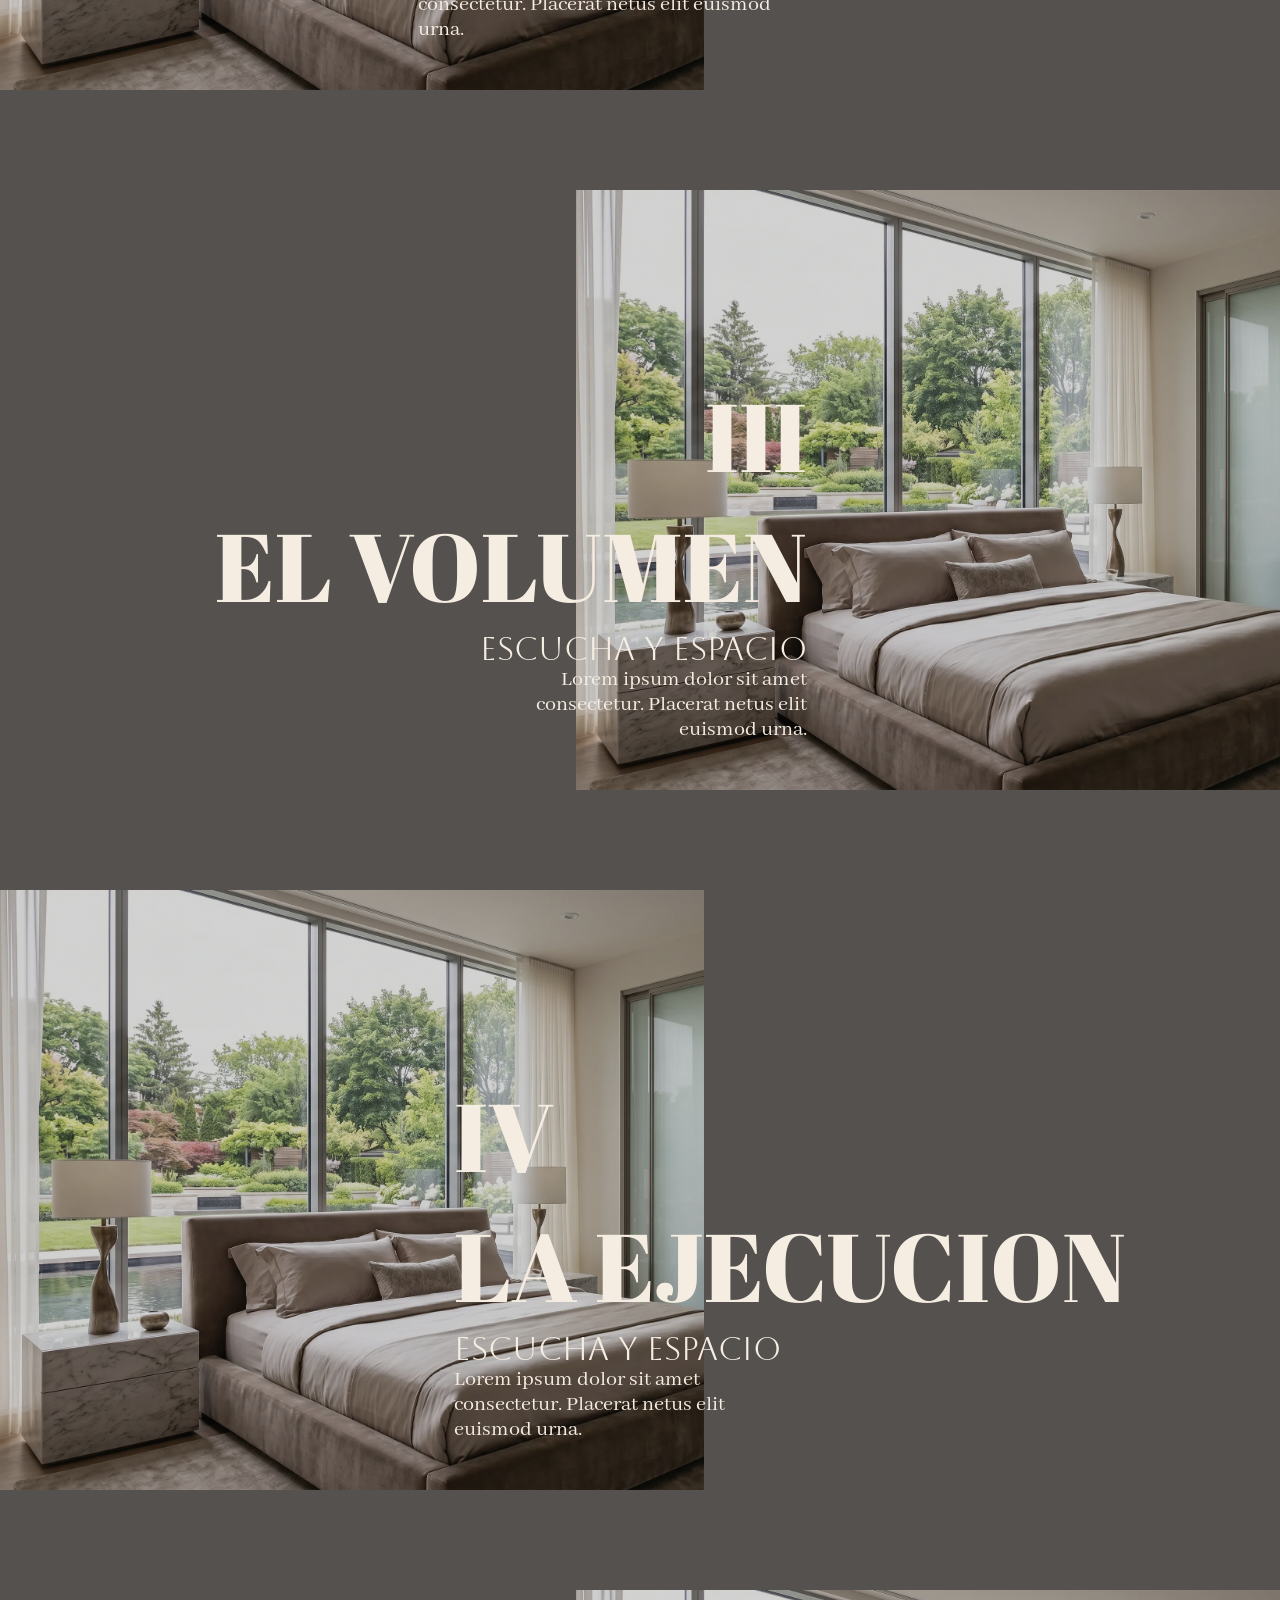
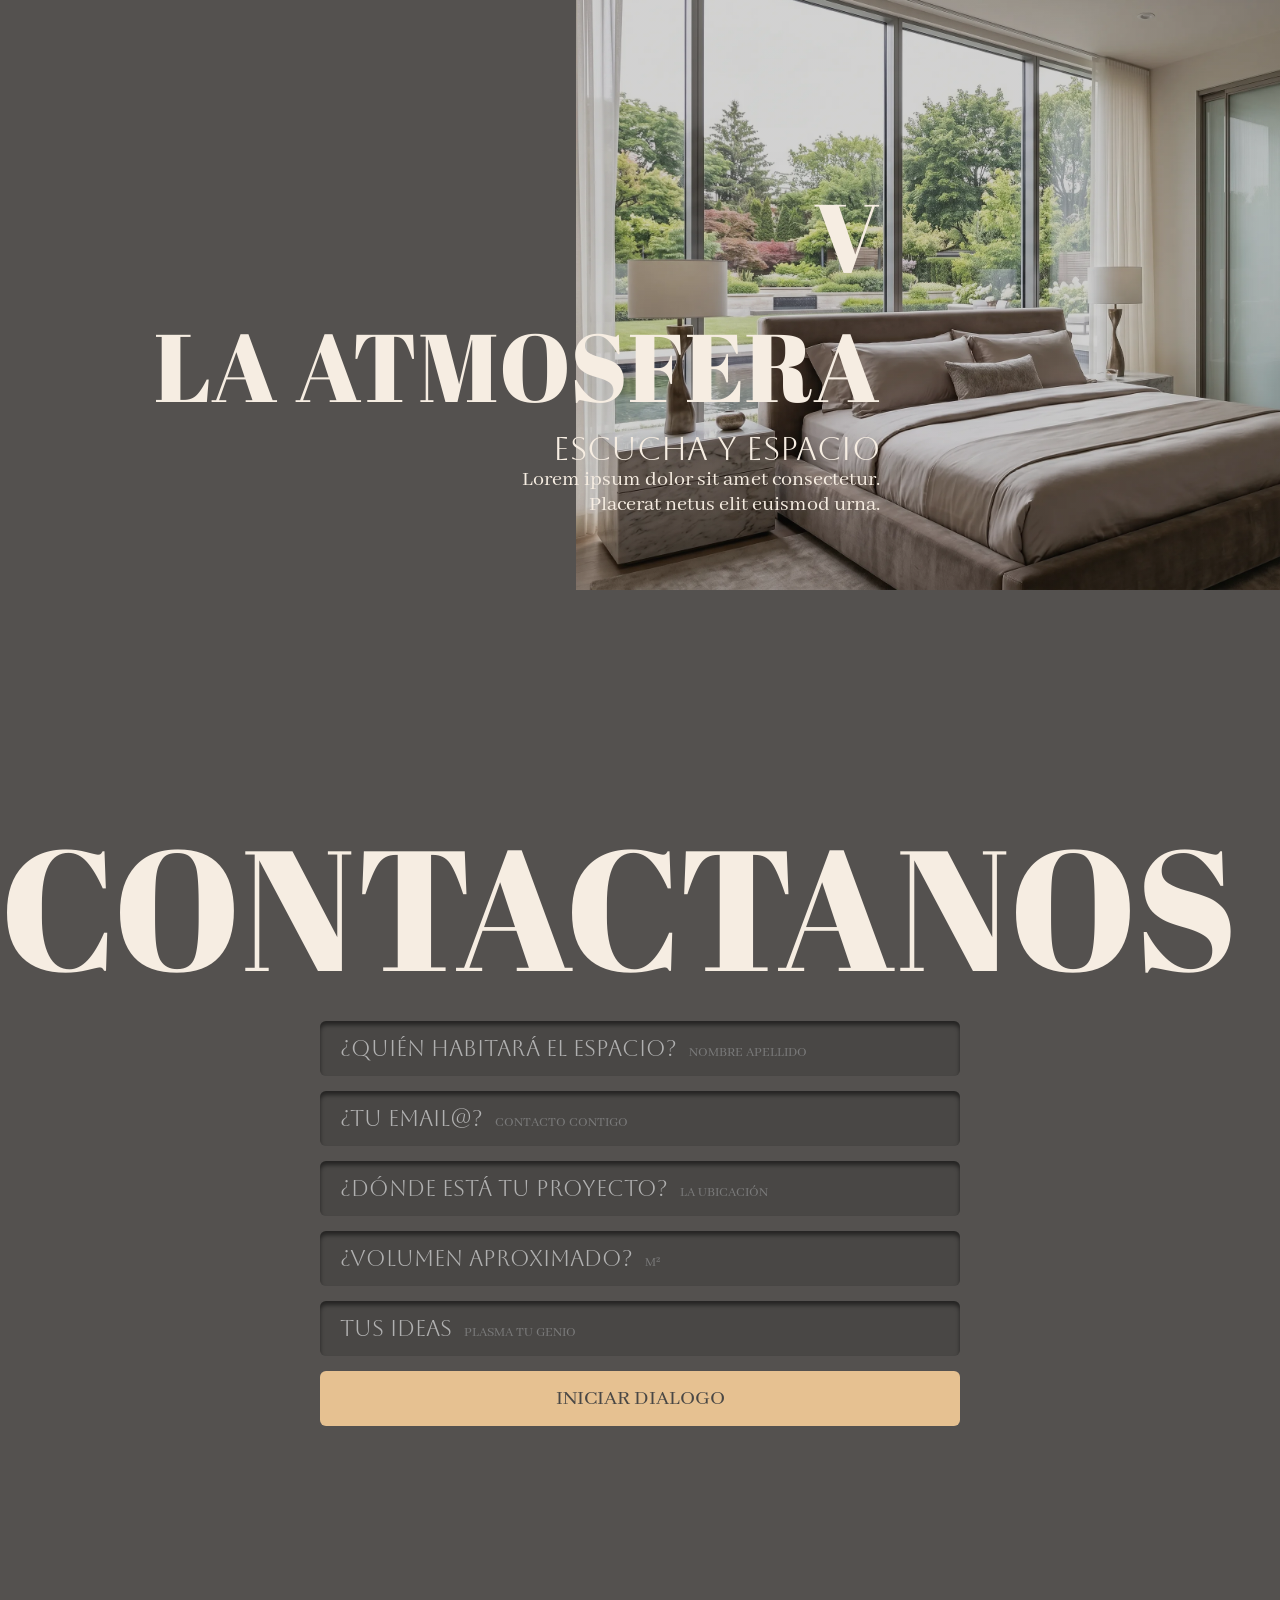
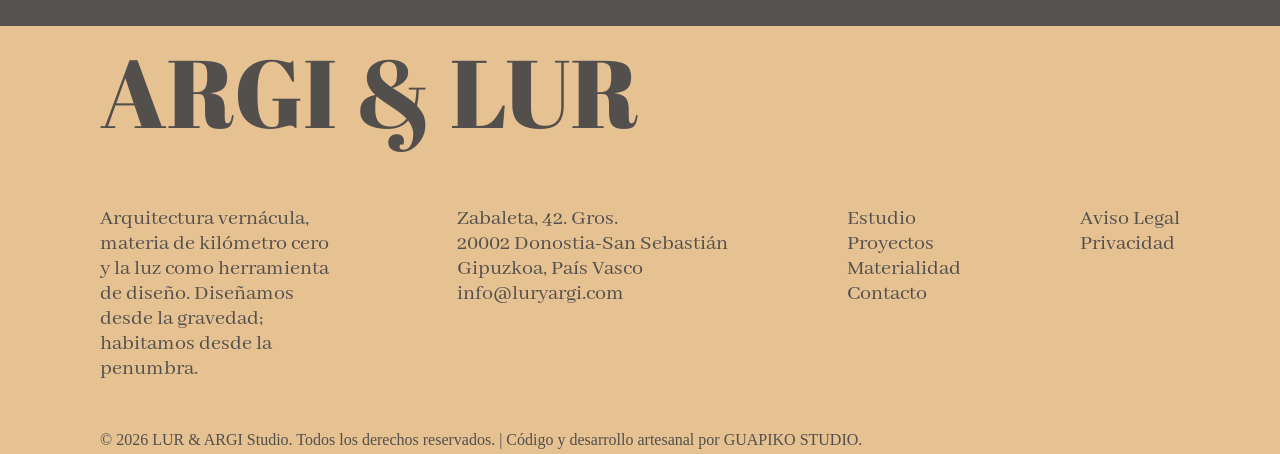
<file: equipo.html>
<!DOCTYPE html>
<html lang="en">
<head>
    <meta charset="UTF-8">
    <meta name="viewport" content="width=device-width, initial-scale=1.0">
    <title>Document</title>
    <link rel="stylesheet" href="styles.css">
    <link rel="stylesheet" href="equipo.css">
</head>
<body class="flex col gap200 bgray creamtxt">
<header class="header page-header flex jbetween acenter ph100 w100">
    <a href="index.html" class="brand h2_pc">ARGI & LUR</a>
    <nav class="page-nav flex pl100 gap50 navbartxt_pc" aria-label="Principal">
        <a href="index.html" class="page-nav__link">INICIO</a>
        <a href="proyectos.html" class="page-nav__link">PROYECTOS</a>
        <a href="equipo.html" class="page-nav__link">EQUIPO</a>
        <a href="contacto.html" class="page-nav__link">CONTACTO</a>
    </nav>

    <div class="hamburger" id="hamburger" aria-expanded="false">
        <span></span>
        <span></span>
        <span></span>
    </div>
</header>

<div class="mobile-nav" id="mobile-nav" aria-hidden="true">
    <nav class="mobile-nav__list" aria-label="Navegación móvil">
        <a href="index.html" class="mobile-nav__item">INICIO</a>
        <a href="proyectos.html" class="mobile-nav__item">PROYECTOS</a>
        <a href="equipo.html" class="mobile-nav__item">EQUIPO</a>
        <a href="contacto.html" class="mobile-nav__item">CONTACTO</a>
    </nav>
</div>


    <div class="bgmaterial"></div>
    <section class="equipoHero relative w100">
        <div class="h100vh hero w80"></div> 
        <p class="absolute  abs-center promotxt_pc nowrap">NUESTRO EQUIPO</p>
    </section>
    <section class="argiLur">
        <div class="flex col gap250">
            <div class="flex h800px">
                <div class="argiimg w80"></div>
                <div class="flex col gap50 tacenter acenter w45">
                    <p class="promotxt_pc trleft">ARGI</p>
                    <p class="h3_pc">NEGRO MARKINA</p>
                    <p class="body2_pc w45">Lorem ipsum dolor sit amet consectetur. Placerat netus elit euismod urna. Tortor suspendisse eu ornare quam habitant. Ornare tortor nisl porttitor arcu ultrices tristique sed. </p>
                </div>
            </div>
            <div class="flex rflex h800px w100">
                <div class="lurimg w80"></div>
                <div class="flex col gap50 tacenter acenter w45">
                    <p class="promotxt_pc trright">LUR</p>
                    <p class="h3_pc">NEGRO MARKINA</p>
                    <p class="body2_pc w45">Lorem ipsum dolor sit amet consectetur. Placerat netus elit euismod urna. Tortor suspendisse eu ornare quam habitant. Ornare tortor nisl porttitor arcu ultrices tristique sed. </p>
                </div>
            </div>
        </div>

    </section>
    <section class="quehacemos flex col acenter gap100">
        <p class="h1_pc">¿QUE HACEMOS?</p>
        <div class="flex w80 acenter jcenter mb100">
            <div class="quehacemosimg w80 h800px mauto"></div>
            <div class="w33 trleft body2_pc">Damos forma a la materia y esculpimos la penumbra. Abordamos la arquitectura y el interiorismo desde una doble vertiente: el rigor técnico de la construcción vernácula y la sutileza del diseño lumínico.</div>
        </div>
        <div class=" relative h1500px w100">
            <div class="absolute left17 top10 w50 ztop body2_pc"> Desarrollamos proyectos integrales de interiorismo, rehabilitación y obra nueva para clientes privados e inversores. Desde la alteración estructural y el cálculo de eficiencia energética, hasta la selección de materiales de kilómetro cero y la programación domótica de la luz.</div>
            <div class="queimg1 absolute right0 bottom60 w55 h600px"></div>
            <div class="queimg2 absolute left17 bottom30 w33 h600px"></div>
            <div class="queimg3 absolute left40 bottom10 w55 h800px"></div>
        </div>

    </section>
    <section class="metodo flex col acenter gap100">
        <p class="h1_pc">METODO</p>
        <P class="h3_pc w22 tacenter">Lorem ipsum dolor sit amet consectetur. Varius a ac hendrerit viverra pulvinar faucibus urna.</P>
        <div class="flex col gap100 w100">
            <div class="flex relative queimg3 w55 h600px selfend taleft">
                <div class="absolute flex col taright leftn60 top30">
                    <p class="h2_pc">I</p>
                    <p class="h2_pc">EL ENCUENTRO</p>
                    <p class="h3_pc">ESCUCHA Y ESPACIO</p>
                    <p class="body2_pc w50 selfend">Lorem ipsum dolor sit amet consectetur. Placerat netus elit euismod urna. </p>
                </div>
            </div>
            <div class="flex relative queimg3 w55 h600px selfstart">
                <div class="absolute flex col taleft rightn60 top30">
                    <p class="h2_pc">II</p>
                    <p class="h2_pc">MATERIA Y LUZ</p>
                    <p class="h3_pc">ESCUCHA Y ESPACIO</p>
                    <p class="body2_pc w50">Lorem ipsum dolor sit amet consectetur. Placerat netus elit euismod urna. </p>
                </div>
            </div>
            <div class="flex relative queimg3 w55 h600px selfend">
                <div class="absolute flex col taright leftn60 top30">
                    <p class="h2_pc">III</p>
                    <p class="h2_pc">EL VOLUMEN</p>
                    <p class="h3_pc">ESCUCHA Y ESPACIO</p>
                    <p class="body2_pc w50 selfend">Lorem ipsum dolor sit amet consectetur. Placerat netus elit euismod urna. </p>
                </div>
            </div>
            <div class="flex relative queimg3 w55 h600px selfstart">
                <div class="absolute flex col taleft rightn60 top30">
                    <p class="h2_pc">IV</p>
                    <p class="h2_pc">LA EJECUCION</p>
                    <p class="h3_pc">ESCUCHA Y ESPACIO</p>
                    <p class="body2_pc w50">Lorem ipsum dolor sit amet consectetur. Placerat netus elit euismod urna. </p>
                </div>
            </div>
            <div class="flex relative queimg3 w55 h600px selfend">
                <div class="absolute flex col taright leftn60 top30">
                    <p class="h2_pc">V</p>
                    <p class="h2_pc">LA ATMOSFERA</p>
                    <p class="h3_pc">ESCUCHA Y ESPACIO</p>
                    <p class="body2_pc w50 selfend">Lorem ipsum dolor sit amet consectetur. Placerat netus elit euismod urna. </p>
                </div>
            </div>
        </div>
    </section>
    <section class="contactanos">
        <p class="promotxt_pc">CONTACTANOS</p>
        <div class="flex col acenter">
            <div class="input">
                <input type="text" class="real-input" placeholder=" ">
                <div class="custom-placeholder">
                    <span class="main-text">¿QUIÉN HABITARÁ EL ESPACIO?</span>
                    <span class="sub-text">NOMBRE APELLIDO</span>
                </div>
            </div>
            <div class="input">
                <input type="email" class="real-input" placeholder=" ">
                <div class="custom-placeholder">
                    <span class="main-text">¿TU EMAIL@?</span>
                    <span class="sub-text">CONTACTO CONTIGO</span>
                </div>
            </div>
            <div class="input">
                <input type="text" class="real-input" placeholder=" ">
                <div class="custom-placeholder">
                    <span class="main-text">¿DÓNDE ESTÁ TU PROYECTO?</span>
                    <span class="sub-text">LA UBICACIÓN</span>
                </div>
            </div>
            <div class="input">
                <input type="text" class="real-input" placeholder=" ">
                <div class="custom-placeholder">
                    <span class="main-text">¿VOLUMEN APROXIMADO?</span>
                    <span class="sub-text">m²</span>
                </div>
            </div>
            <div class="input">
                <input type="text" class="real-input" placeholder=" ">
                <div class="custom-placeholder">
                    <span class="main-text">TUS IDEAS</span>
                    <span class="sub-text">PLASMA TU GENIO</span>
                </div>
            </div>
            <button>INICIAR DIALOGO</button>
        </div>

    </section>
    <section class="footer flex col  gap50 ph100">
        <p class="h2_pc">ARGI & LUR</p>
        <div class="flex body2_pc jbetween gap100 footer-body">
            <div class="w22 ">
                <p>Arquitectura vernácula, materia de kilómetro cero y la luz como herramienta de diseño. Diseñamos desde la gravedad; habitamos desde la penumbra.</p>
            </div>
            <div>
                <p>Zabaleta, 42. Gros.</p>
                <p>20002 Donostia-San Sebastián</p>
                <p>Gipuzkoa, País Vasco</p>
                <p>info@luryargi.com</p>
            </div>
            <div class="flex col">
                <a href="">Estudio</a>
                <a href="">Proyectos</a>
                <a href="">Materialidad</a>
                <a href="">Contacto</a>
            </div>
            <div class="flex col">
                <a href="">Aviso Legal</a>
                <a href="">Privacidad</a>
            </div>
        </div>
        <div>
            <p>© 2026 LUR & ARGI Studio. Todos los derechos reservados. | Código y desarrollo artesanal por GUAPIKO STUDIO.</p>
        </div>

    </section>
    
<script src="hamburger.js"></script>
</body>
</html>
</file>
<file: styles.css>
/* ========== GOOGLE FONTS ========== */

@import url('https://fonts.googleapis.com/css2?family=Abril+Fatface&family=Aboreto&family=Abhaya+Libre:wght@400;700&display=swap');

/* ========== RESET ========== */

* {
    margin: 0;
    padding: 0;
    box-sizing: border-box;
}
html, body {
    overflow-x: hidden;
}
a {
  all: unset;
  cursor: pointer;
}

/* ========== DISPLAY & FLEXBOX ========== */

.flex { display: flex; }
.flex-1 { flex: 1; }
.col { flex-direction: column; }
.row { flex-direction: row; }
.rflex {flex-direction: row-reverse;}
.jcenter { justify-content: center; }
.jbetween { justify-content: space-between; }
.jend { justify-content: flex-end; }
.jstart { justify-content: flex-start; }
.acenter { align-items: center; }
.aend { align-items: end; }
.abetween { align-items: stretch; }
.selfcenter { align-self: center; }
.selfend { align-self: flex-end; }
.selfstart { align-self: flex-start; }
.dblock { display: block; }
.mauto { margin: auto; }
.sticky { position: sticky; top: 0; z-index: 100; }
.grid { 
    display: grid; 
    grid-template-columns: 50% 50%;
    column-gap: 20px;
}
.grid > div:nth-child(-n+2) {
    padding-bottom: 40px;
}
.grid > p {
    grid-column: 1 / -1;
}

/* ========== POSITIONING ========== */

.absolute { position: absolute; }
.relative { position: relative; }
.abs-center {
    position: absolute;
    top: 50%;
    left: 50%;
    transform: translate(-50%, -50%);
    text-align: center;
}

.top10 { top: 10%; }
.top20 { top: 20%; }
.top30 { top: 30%; }
.top40 { top: 40%; }
.top50 { top: 50%; }
.top60 { top: 60%; }
.top100 { top: 100%; }
.right0{right: 0%;}
.right10 { right: 10%; }
.right15 { right: 15%; }
.right17 { right: 17%; }

.leftn10 { left: -10%; }
.leftn15 { left: -15%; }
.leftn17 { left: -17%; }
.leftn25 { left: -25%; }
.leftn30 { left: -30%; }
.leftn40 { left: -40%; }
.leftn50 { left: -50%; }
.leftn60 { left: -60%; }

.rightn60 { right: -60%; }
.leftn80 { left: -80%; }

.left0{left:0%;}
.left5{left: 5%;}
.left10{ left: 10%; }
.left17 { left: 17%; }
.left25 { left: 25%; }
.left31 { left: 31%; }
.left40 { left: 40%; }

.bottom0{ bottom: 0%; }
.bottom10 { bottom: 10%; }
.bottom20 { bottom: 20%; }
.bottom25 { bottom: 25%; }
.bottom30 { bottom: 30%; }
.bottom40 { bottom: 40%; }
.bottom50 { bottom: 50%; }
.bottom60 { bottom: 60%; }
.bottom70 { bottom: 70%; }
.bottom100 { bottom: 100%; }
.b30 { bottom: -30%; }
.b60 { bottom: -60%; }
.trleft { transform: translateX(-50%); }
.trright { transform: translateX(50%); }
.try200 { transform: translateY(200%); }
.tryn200 { transform: translateY(-200%); }

/* ========== WIDTH ========== */

.w22 { width: 22%; }
.w25 { width: 25%; }
.w33 { width: 33.3%; }
.w45 { width: 45%; }
.w50 { width: 50%; }
.w55 { width: 55%; }
.w80 { width: 80%;}
.w90 { width: 90%;}
.w100 { width: 100%; }
.w150 { width: 150%; }
.w80px { width: 80px; }
.w100px { width: 100px; }
.w200px { width: 200px; }
.w300px { width: 300px; }
.w400px { width: 400px; }
.w500px { width: 500px; }
.w600px { width: 600px; }
.w700px { width: 700px; }

/* ========== HEIGHT ========== */

.h100 { height: 100%; }
.h100px { height: 100px; }
.h200px { height: 200px; }
.h300px { height: 300px; }
.h400px { height: 400px; }
.h500px { height: 500px; }
.h600px { height: 600px; }
.h700px { height: 700px; }
.h800px { height: 800px; }
.h1500px { height: 1500px; }
.h100vh { height: 100vh; }
.h130vh { height: 130vh; }

/* ========== MARGIN ========== */

.m25 { margin: 25px; }
.m50 { margin: 50px; }
.mauto { margin: auto; }
.mb10 { margin-bottom: 10px; }
.mb20 { margin-bottom: 20px; }
.mb33 { margin-bottom: 33px; }
.mb50 { margin-bottom: 50px; }
.mb100 { margin-bottom: 100px; }
.mt10 {margin-top: 10px;}
.mt20 {margin-top: 20px;}
.mt30 {margin-top: 30px;}
.mt40 {margin-top: 40px;}
.mt50 {margin-top: 50px;}
.mh10 { margin-left: 5%; margin-right: 5%; }
.mh20 { margin-left: 10%; margin-right: 10%; }
.mt30 { margin-top: 30%; }
.mv { margin-top: 50px; margin-bottom: 50px; }
.mv100 { margin-top: 100px; margin-bottom: 100px; }

/* ========== PADDING ========== */

.p10{ padding: 10px; }
.p20 { padding: 20px; }
.p25 { padding: 25px; }
.p30 { padding: 30px; }
.p40 { padding: 40px; }
.p50 { padding: 50px; }
.p100 { padding: 100px; }
.p250 { padding: 250px; }
.pl10 { padding-left: 10px; }
.pl20{ padding-left: 20px; }
.pl30 { padding-left: 30px; }
.pl40 { padding-left: 40px; }
.pl50 { padding-left: 50px; }
.pl100 { padding-left: 100px; }
.pr10 { padding-right: 10px; }
.pr20 { padding-right: 20px; }
.pr30 { padding-right: 30px; }
.pr40 { padding-right: 40px; }
.pr50 { padding-right: 50px; }
.pr100 { padding-right: 100px; }
.pt10 { padding-top: 10px; }
.pt20 { padding-top: 20px; }
.pt30 { padding-top: 30px; }
.pt40 { padding-top: 40px; }
.pt50 { padding-top: 50px; }
.pt100 { padding-top: 100px; }
.pb10 { padding-bottom: 10px; }
.pb20 { padding-bottom: 20px; }
.pb30 { padding-bottom: 30px; }
.pb40 { padding-bottom: 40px; }
.pb50 { padding-bottom: 50px; }
.pb100 { padding-bottom: 100px; }

.ph50 { padding-left: 50px; padding-right: 50px; }
.ph100 { padding-left: 100px; padding-right: 100px; }
.ph150 { padding-left: 150px; padding-right: 150px; }
.ph200 { padding-left: 200px; padding-right: 200px; }
.ph10p { padding-left: 5%; padding-right: 5%; }
.ph20p { padding-left: 10%; padding-right: 10%; }
.ph30p { padding-left: 15%; padding-right: 15%; }
.ph40p { padding-left: 20%; padding-right: 20%; }
.ph50p { padding-left: 25%; padding-right: 25%; }
.pv5p { padding-top: 2.5%; padding-bottom: 2.5%; }
.pv10p { padding-top: 5%; padding-bottom: 5%; }
.pv20p { padding-top: 10%; padding-bottom: 10%; }
.pv30p { padding-top: 15%; padding-bottom: 15%; }
.pv40p { padding-top: 20%; padding-bottom: 20%; }
.pv50p { padding-top: 25%; padding-bottom: 25%; }
.pv20 { padding-top: 20px; padding-bottom: 20px; }
.pv50 { padding-top: 50px; padding-bottom: 50px; }
.pv100 { padding-top: 100px; padding-bottom: 100px; }


.nowrap { white-space: nowrap; }
.nogap{ gap: 0px !important; }

/* ========== GAP ========== */

.gap10 { gap: 10px; }
.gap20 { gap: 20px; }
.gap50 { gap: 50px; }
.gap100 { gap: 100px; }
.gap150 { gap: 150px; }
.gap200 { gap: 200px; }
.gap250 { gap: 250px; }
.gap300 { gap: 300px; }

/* ========== BORDER RADIUS ========== */
.br6 { border-radius: 6px; }
.br10 { border-radius: 10px; }
/* ========== TEXT ALIGNMENT ========== */

.tcenter { text-align: center; }
.tacenter { text-align: center; }
.taright { text-align: right; }
.taleft { text-align: left; }

/* ========== TYPOGRAPHY ========== */

.bald { font-weight: bold !important; }

.h1_pc {
    font-family: 'Abril Fatface', serif;
    font-size: 128px;
}
.h2_pc {
    font-family: 'Abril Fatface', serif;
    font-size: 96px;
}
.countertxt_pc {
    font-family: 'Aboreto', serif;
    font-size: 120px;
}
.h3_pc {
    font-family: 'Aboreto', sans-serif;
    font-size: 32px;
}
.h4_pc {
    font-family: 'Aboreto', serif;
    font-size: 22px;
}
.promotxt_pc {
    font-family: 'Abril Fatface', serif;
    font-size: 19vh;
}
.body_pc {
    font-family: 'Abhaya Libre', serif;
    font-size: 32px;
}
.body2_pc {
    font-family: 'Abhaya Libre', serif;
    font-size: 22px;
}
.navbartxt_pc {
    font-family: 'Aboreto', serif;
    font-size: 22px;
}

/* ========== TEXT COLORS ========== */

.white { color: white; }
.grey { color: rgba(0, 0, 0, 0.5); }
.whitetxt { color: white; }
.blacktxt { color: black !important; }
.creamtxt { color: #F6EDE2; }
.graytxt { color: #494745; }

/* ========== BACKGROUND COLORS ========== */

.bgwhite { background-color: rgb(255, 255, 255); }
.bgray {     background-color: #54514F;}
.bgaccent { background-color: #E6C191; }
.bgmaterial {
    position: fixed;
    inset: 0;
    width: 100vw;
    height: 100vh;
    background-image: url(RES/material2.webp);
    background-size: cover;
    background-position: center;
    z-index: -1;
    opacity: 0.05;
}
.bgcasa {
    position: fixed;
    inset: 0;
    height: 100vh;
    background-image: url(RES/casa_hero.jpg);
    background-size: cover;
    background-position: center;
    z-index: -1;
    opacity: 0.60;
}

/* ========== BORDERS ========== */

.bblack { border: 3px solid; border-color: #494745; }
.bgold { border-left: 3px solid; border-color: #E6C191; }

/* ========== input fields ========== */
.input {
    position: relative;
    width: 50%;
    height: 55px;
    border-radius: 6px;
    background-color: #494745;
    box-shadow: inset 0 4px 4px rgba(0, 0, 0, 0.5);
    display: flex;
    align-items: center;
    margin-bottom: 15px;
}

.real-input {
    position: absolute;
    top: 0;
    left: 0;
    width: 100%;
    height: 100%;
    background: transparent;
    border: none;
    outline: none;
    padding: 0 20px;
    color: #E6C191;
    font-family: 'Abhaya Libre', serif;
    font-size: 22px;
    z-index: 2;
}

.custom-placeholder {
    position: absolute;
    left: 20px;
    display: flex;
    align-items: baseline;
    gap: 12px;
    z-index: 1;
    pointer-events: none;
    transition: opacity 0.2s ease;
}

.main-text {
    font-family: 'Aboreto', sans-serif;
    font-size: 22px;
    color: #b0b0b0;
}

.sub-text {
    font-family: 'Abhaya Libre', serif;
    font-size: 14px;
    color: #7a7a7a;
    text-transform: uppercase;
}

.real-input:not(:placeholder-shown) ~ .custom-placeholder {
    opacity: 0;
}

.real-input:focus:placeholder-shown ~ .custom-placeholder {
    opacity: 0.3;
}

/* ========== buttons ========== */

button {
    width: 50%;
    height: 55px;
    border-radius: 6px;
    background-color: #E6C191;
    box-shadow: 0 4px 4px rgba(0, 0, 0, 0);
    color: #494745;
    font-family: 'Abhaya Libre', serif;
    font-size: 22px;
    border: none;
    cursor: pointer;
}
button:hover {
    box-shadow: 0 4px 4px rgba(0, 0, 0, 0.1);
    transition: 0.3s ease;
}


/* ========== footer ========== */
.footer {
    background-color: #E6C191;
    height: 428px;
    color: #524F4D;
}





.ztop { z-index: 100; }
.prueba
{
    background-color: #494745;
}
.hamburger
{
    display: none;
}
.header
{
  background-color: rgba(255, 255, 255, 0.01);
  backdrop-filter: blur(14px);
  -webkit-backdrop-filter: blur(14px);
}

/* ========== HEADER / NAV ========== */

.page-header {
	position: fixed;
	top: 0;
	left: 0;
	z-index: 30;
	padding-top: 34px;  
}

.brand {
	letter-spacing: -0.05em;
}

.page-nav__link {
	position: relative;
	transition: opacity 0.25s ease;
}

.page-nav__link:hover {
	opacity: 0.68;
}

.page-nav__link::after {
	content: "";
	position: absolute;
	left: 0;
	bottom: -8px;
	width: 100%;
	height: 1px;
	background: currentColor;
	transform: scaleX(0);
	transform-origin: left center;
	transition: transform 0.25s ease;
}

.page-nav__link:hover::after {
	transform: scaleX(1);
}




/* ========== MOBILE NAV OVERLAY ========== */

.mobile-nav {
    display: none;
    position: fixed;
    inset: 0;
    background-color: #54514F;
    z-index: 20;
    flex-direction: column;
    justify-content: center;
    padding-top: 80px;
}

.mobile-nav.is-open {
    display: flex;
}












@media (min-width: 1000px) {
    .mobile-nav { display: none !important; }
}

.mobile-nav__list {
    display: flex;
    flex-direction: column;
    width: 100%;
}

.mobile-nav__item {
    position: relative;
    overflow: hidden;
    display: flex;
    align-items: center;
    justify-content: center;
    padding: 40px 24px;
    border-top: 1px solid rgba(246, 237, 226, 0.25);
    font-family: 'Aboreto', sans-serif;
    font-size: 28px;
    color: #F6EDE2;
    cursor: pointer;
    transition: letter-spacing 0.4s ease, background-color 0.3s ease;
}

.mobile-nav__item:last-child {
    border-bottom: 1px solid rgba(246, 237, 226, 0.25);
}

.mobile-nav__item:active {
    letter-spacing: 0.06em;
    background-color: rgba(246, 237, 226, 0.06);
}




/* ========== MEDIA QUERY: MOBILE (iPhone 15 — 393 × 852 logical px) ========== */

@media (max-width: 1000px) {

    /* — Typography — */
    .h1_pc        { font-size: 40px; }
    .h2_pc        { font-size: 26px; }
    .h3_pc        { font-size: 18px; }
    .h4_pc        { font-size: 14px; }
    .promotxt_pc  { font-size: 11vw; }
    .body_pc      { font-size: 18px; }
    .body2_pc     { font-size: 15px; }
    .navbartxt_pc { font-size: 13px; }

    /* — Header layout — */
    .page-header {
        padding: 20px 24px;
    }

    .page-nav {
        display: none;
    }

    /* — Hamburger button — */
    .hamburger {
        display: flex;
        flex-direction: column;
        justify-content: space-between;
        width: 28px;
        height: 20px;
        cursor: pointer;
        flex-shrink: 0;
    }

    .hamburger span {
        display: block;
        width: 100%;
        height: 2px;
        background-color: #F6EDE2;
        border-radius: 1px;
        transition: transform 0.3s ease, opacity 0.3s ease;
    }

    .hamburger.is-open span:nth-child(1) {
        transform: translateY(9px) rotate(45deg);
    }

    .hamburger.is-open span:nth-child(2) {
        opacity: 0;
        transform: scaleX(0);
    }

    .hamburger.is-open span:nth-child(3) {
        transform: translateY(-9px) rotate(-45deg);
    }

    .w55 { width: 100%; }

    #infoblock { position: relative; }
    #infoblock p {
        width: 80% !important;
        position: absolute;
        top: 50%;
        left: 50%;
        transform: translate(-50%, -50%);
    }

    #galery {
        flex-direction: column;
        gap: 0px !important;
        height: 100% !important;
    }
    #galery > div {
        height: 600px !important;
        width: 100% !important;
        background-position: center;
    }

    #diatxt {
        width: 100% !important;
        text-align: center;
    }

    .dianoche { background-position: center; }

    .grid {
        display: flex;
        flex-direction: column;
        gap: 50px;
    }

    .next_houseimg {
        align-items: center;
        justify-content: center;
    }
    .next_houseimg p { width: 100% !important; }

    .input {
        width: 100%;
        border-radius: 0px;
    }
    .w150 { width: 100%; }
    .footer-body {
        flex-direction: column;
        gap: 20px;
    }
    .footer-body > div {
        width: 100% !important;
    }
    .footer{height: 100%;
    padding: 50px 24px;}
    





}


.noover{overflow-x: hidden;}
</file>
<file: index.css>
html,
body {
	height: 100%;
}

#mat-preview {
    position: fixed;
    inset: 0;
    background-size: cover;
    background-position: center;
    opacity: 0;
    transition: opacity 0.4s ease;
    pointer-events: none;
    z-index: -1;
}

body {
	min-height: 100vh;
	overflow: hidden;
	background: #2f2823;
	cursor: default;
}

.page-slider {
	position: fixed;
	inset: 0;
	isolation: isolate;
}

.page-slider::after {
	content: "";
	position: absolute;
	inset: 0;
	background: radial-gradient(circle at 50% 50%, rgba(255, 255, 255, 0.04) 0%, rgba(255, 255, 255, 0) 48%);
	pointer-events: none;
	z-index: 4;
}

.material-preview {
	position: absolute;
	inset: 0;
	background-size: cover;
	background-position: center;
	background-repeat: no-repeat;
	opacity: 0;
	visibility: hidden;
	pointer-events: none;
	will-change: opacity;
}

.slider-hud {
	position: fixed;
	left: 58px;
	bottom: 54px;
	z-index: 25;
	display: flex;
	align-items: center;
	gap: 14px;
	letter-spacing: 0.2em;
	text-transform: uppercase;
}

.slider-hud__divider {
	width: 72px;
	height: 1px;
	background: rgba(246, 237, 226, 0.5);
}

.slide {
	position: absolute;
	inset: 0;
	opacity: 0;
	visibility: hidden;
	pointer-events: none;
}

.slide.is-active {
	opacity: 1;
	visibility: visible;
	pointer-events: auto;
}

.slide-visual,
.slide-overlay {
	position: absolute;
	inset: 0;
}

.slide-visual {
	background-image: var(--slide-bg);
	background-size: cover;
	background-position: center center;
	transform: scale(1);
	will-change: transform, opacity;
}

.slide-overlay {
	background:
		linear-gradient(90deg, rgba(26, 20, 16, 0.78) 0%, rgba(26, 20, 16, 0.58) 36%, rgba(26, 20, 16, 0.36) 62%, rgba(26, 20, 16, 0.18) 100%),
		linear-gradient(180deg, rgba(26, 20, 16, 0.64) 0%, rgba(26, 20, 16, 0.12) 34%, rgba(26, 20, 16, 0.68) 100%);
	opacity: 0.92;
	will-change: opacity;
}

.slide-frame {
	position: relative;
	z-index: 5;
	display: flex;
	flex-direction: column;
	justify-content: space-between;
	height: 100%;
	padding: 176px 84px 70px 55vw;
	gap: 42px;
}

.slide-index {
	font-size: 18px;
	letter-spacing: 0.32em;
	opacity: 0.8;
}

.slide-counter {
	position: absolute;
	left: 25%;
	top: 50%;
	transform: translateY(-50%);
	z-index: 5;
	perspective: 500px;
	pointer-events: none;
	color: #F6EDE2;
	line-height: 1;
}

#slide-counter-face {
	transform-origin: center center;
	will-change: transform;
}

.slide-main {
	display: flex;
	flex-direction: column;
	gap: 24px;
}

.slide-headline {
	width: min(100%, 820px);
}

.slide-title {
	font-family: 'Abril Fatface', serif;
	font-size: 116px;
	line-height: 0.9;
	letter-spacing: -0.05em;
	text-transform: uppercase;
}

.slide-rule {
	display: block;
	width: 100%;
	height: 2px;
	margin-top: 10px;
	background: rgba(246, 237, 226, 0.92);
	transform-origin: left center;
}

.slide-direction {
	align-self: flex-end;
	margin-right: 24px;
	font-size: 22px;
	letter-spacing: 0.14em;
	text-transform: uppercase;
	color: rgba(246, 237, 226, 0.88);
}

.slide-direction span {
	margin-left: 8px;
}

.slide-copy-block {
	width: min(100%, 620px);
	display: flex;
	flex-direction: column;
	gap: 18px;
}

.slide-kicker {
	font-family: 'Aboreto', serif;
	font-size: 36px;
	letter-spacing: 0.05em;
}

.slide-copy {
	color: rgba(246, 237, 226, 0.88);
	line-height: 1.35;
}

.slide-materials {
	display: grid;
	grid-template-columns: repeat(4, minmax(0, 1fr));
	gap: 14px;
	width: min(100%, 560px);
	padding: 14px;
	background-color: rgba(0,0,0,0.01);
	backdrop-filter: blur(10px);
	border: 1px solid rgba(246, 237, 226, 0.22);
	border-radius: 16px;
	box-shadow: 0 16px 45px rgba(0, 0, 0, 0.24);
}

.material-card {
	display: flex;
	flex-direction: column;
	gap: 8px;
	color: #6d4d2c;
	align-items: center;
	justify-content: center;
}

.material-card__swatch {
	display: block;
	width: 100px;
	height: 100px;
	border-radius: 10px;
	background-image: var(--material-image);
	background-size: cover;
	background-position: center;
	box-shadow: inset 0 0 0 1px rgba(0, 0, 0, 0.08);
}

.material-card__label {
	font-family: 'Abhaya Libre', serif;
	font-size: 16px;
	line-height: 1.1;
	text-align: center;
	color: #F6EDE2;

}

@media (max-width: 900px) {
.slide-frame{
	padding: 0px;
	align-items: center;
	justify-content: center;
}
.slide-counter{display: none;}
.slide-materials{
	display: grid;
	grid-template-columns: 100px 100px;
	grid-template-rows: 100px 100px;
	background-color: rgba(0,0,0,0.01);
	backdrop-filter: blur(10px);
	color: #F6EDE2;
	gap: 10px;
	width: auto;
	padding: 14px;
}
.material-card {
	width: 100px;
	height: 100px;
}
.material-card__swatch{
	width: 100%;
	height: 100%;
}
.material-card__label {
	display: none;
}
.slide-title
{
	font-size: 64px;
	text-align: left;
	padding: 0px 50px;
	white-space: wrap;
	
}
.material-card {
	color: #F6EDE2;
}
.slide-copy-block {
	padding: 0px 50px;
}


}
</file>
<file: casa.css>
.diaimg{
    background-image: url(RES/casa_dia.webp);
    background-size: cover;
}
.nocheimg{
    background-image: url(RES/casa_noche.webp);
    background-size: cover;
    transition: opacity 2s ease;
}
.icono{
    width: 48px;
    height: 48px;
    filter: brightness(0) saturate(100%) invert(96%) sepia(10%) saturate(400%) hue-rotate(340deg) brightness(103%);
    transition: opacity 0.3s ease;
    cursor: pointer;
}
.dn-inactive {
    opacity: 0.5;
}
.hero {
    height: 100vh;
    background-image: linear-gradient(rgba(30, 28, 27, 0.20), rgba(30, 28, 27, 0.20)), url(RES/casa_hero.jpg);
    background-size: cover;
    background-position: center;
}
.casaimg1{
    background-image: linear-gradient(rgba(30, 28, 27, 0.20), rgba(30, 28, 27, 0.20)), url(RES/casa1.webp);
    background-size: cover;
}
.casaimg2{
    background-image: linear-gradient(rgba(30, 28, 27, 0.20), rgba(30, 28, 27, 0.20)), url(RES/casa2.webp);
    background-size: cover;
}
.casaimg3{
    background-image: linear-gradient(rgba(30, 28, 27, 0.20), rgba(30, 28, 27, 0.20)), url(RES/casa_dia.webp);
    background-size: cover;
}
.casaimg4{
    background-image: linear-gradient(rgba(30, 28, 27, 0.20), rgba(30, 28, 27, 0.20)), url(RES/casa4.webp);
    background-size: cover;
}
.mat_card1 {
    width: 200px;
    height: 300px;
    border-radius: 6px;
    background-size: cover;
    background-position: center;
    position: relative;
    background-image: linear-gradient(rgba(30, 28, 27, 0.20), rgba(30, 28, 27, 0.20)), url(RES/material1.webp);
}
.mat_card1:hover
{
    box-shadow: 0px 0px 8px rgba(0, 0, 0, 0.4);
    transition: 0.2s;
}
.mat_card2 {
    width: 200px;
    height: 300px;
    border-radius: 6px;
    background-size: cover;
    background-position: center;
    position: relative;
    background-image: linear-gradient(rgba(30, 28, 27, 0.20), rgba(30, 28, 27, 0.20)), url(RES/material2.webp);
}
.mat_card2:hover
{
    box-shadow: 0px 0px 8px rgba(0, 0, 0, 0.4);
    transition: 0.2s;
}
.mat_card3 {
    width: 200px;
    height: 300px;
    border-radius: 6px;
    background-size: cover;
    background-position: center;
    position: relative;
    background-image: linear-gradient(rgba(30, 28, 27, 0.20), rgba(30, 28, 27, 0.20)), url(RES/material3.webp);
}
.mat_card3:hover
{
    box-shadow: 0px 0px 8px rgba(0, 0, 0, 0.4);
    transition: 0.2s;
}
.mat_card4 {
    width: 200px;
    height: 300px;
    border-radius: 6px;
    background-size: cover;
    background-position: center;
    position: relative;
    background-image: linear-gradient(rgba(30, 28, 27, 0.20), rgba(30, 28, 27, 0.20)), url(RES/material4.webp);
}
.mat_card4:hover
{
    box-shadow: 0px 0px 8px rgba(0, 0, 0, 0.4);
    transition: 0.2s;
}

#mat-preview {
    position: fixed;
    inset: 0;
    background-size: cover;
    background-position: center;
    opacity: 0;
    transition: opacity 0.4s ease;
    pointer-events: none;
    z-index: -1;
}

.mat_card1, .mat_card2, .mat_card3, .mat_card4 {
    z-index: 1;
}

.bgaccent2 {
    background: rgba(230, 193, 145, 0.5);
    backdrop-filter: blur(12px);
    -webkit-backdrop-filter: blur(12px);
}

.next_houseimg {
    background-size: cover;
    background-position: center;
    display: flex;
    text-decoration: none;
    color: inherit;
    cursor: pointer;
}

.next_houseimg::before {
    content: '';
    position: absolute;
    inset: 0;
    background-image: linear-gradient(rgba(30, 28, 27, 0.20), rgba(30, 28, 27, 0.20)), url(RES/casa2.webp);
    background-size: cover;
    background-position: center;
    opacity: 0;
    transition: opacity 0.6s ease;
    z-index: 0;
}

.next_houseimg:hover::before {
    opacity: 1;
}

.next_houseimg > * {
    position: relative;
    z-index: 1;
}

@media (max-width: 768px) {
    .materials {
        display: grid;
        grid-template-columns: 50% 50%;
        grid-template-rows: 50% 50%;
        gap: 10px;
    }
    .materials div{
        width: 100px;
        height: 100px;
    }
    .mattxt{
        width: 70%;
        text-align: center;
    }
    #mat-section{
        margin: 0px;
    }
}
</file>
<file: contacto.css>
.contactanos {
    padding: 180px 100px 100px;
}

.visitanos {
    display: flex;
    flex-direction: column;
    overflow: hidden;
}

.map-wrapper {
    width: 100%;
    height: 500px;
}
</file>
<file: equipo.css>
/*images*/
.equipoHero {
    display: flex;
    justify-content: flex-end;
}

.hero {
    background: linear-gradient(rgba(30, 28, 27, 0.20), rgba(30, 28, 27, 0.20)), url('RES/equipo_hero.webp');
    background-size: cover;
}

.argiimg{
    background: linear-gradient(rgba(30, 28, 27, 0.20), rgba(30, 28, 27, 0.20)), url('RES/equipo_argi.webp');
    background-size: cover;
}
.lurimg{
    background: linear-gradient(rgba(30, 28, 27, 0.20), rgba(30, 28, 27, 0.20)), url('RES/equipo_lur.webp');
    background-size: cover;
}
.quehacemosimg{
    background: linear-gradient(rgba(30, 28, 27, 0.20), rgba(30, 28, 27, 0.20)), url('RES/equipo_foto1.webp');
    background-size: cover;
}
.queimg1{
    background: linear-gradient(rgba(30, 28, 27, 0.20), rgba(30, 28, 27, 0.20)), url('RES/equipo_foto2.webp');
    background-size: cover;
    z-index: 1;
}
.queimg2{
    background: linear-gradient(rgba(30, 28, 27, 0.20), rgba(30, 28, 27, 0.20)), url('RES/equipo_foto3.webp');
    background-size: cover;
    z-index: 2;
}
.queimg3{
    background: linear-gradient(rgba(30, 28, 27, 0.20), rgba(30, 28, 27, 0.20)), url('RES/equipo_foto4.webp');
    background-size: cover;
    z-index: 1;
}
</file>
